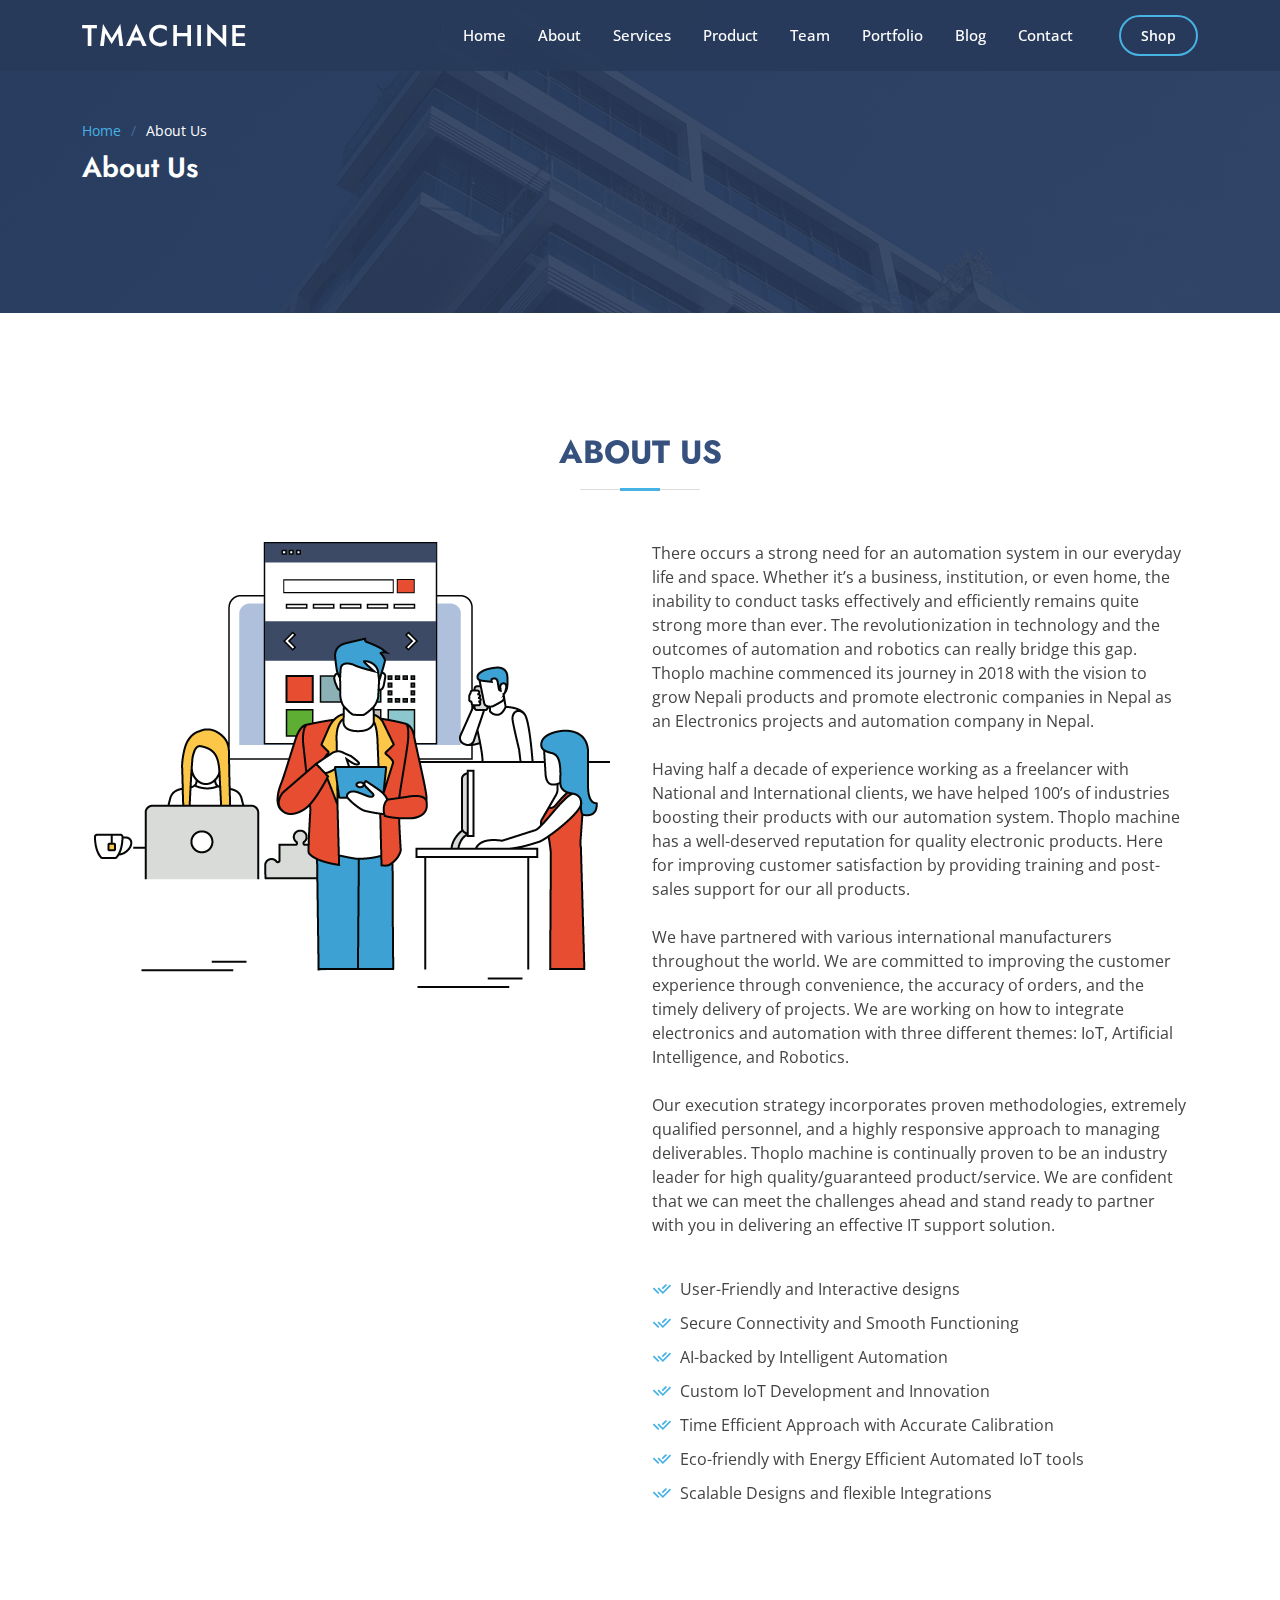
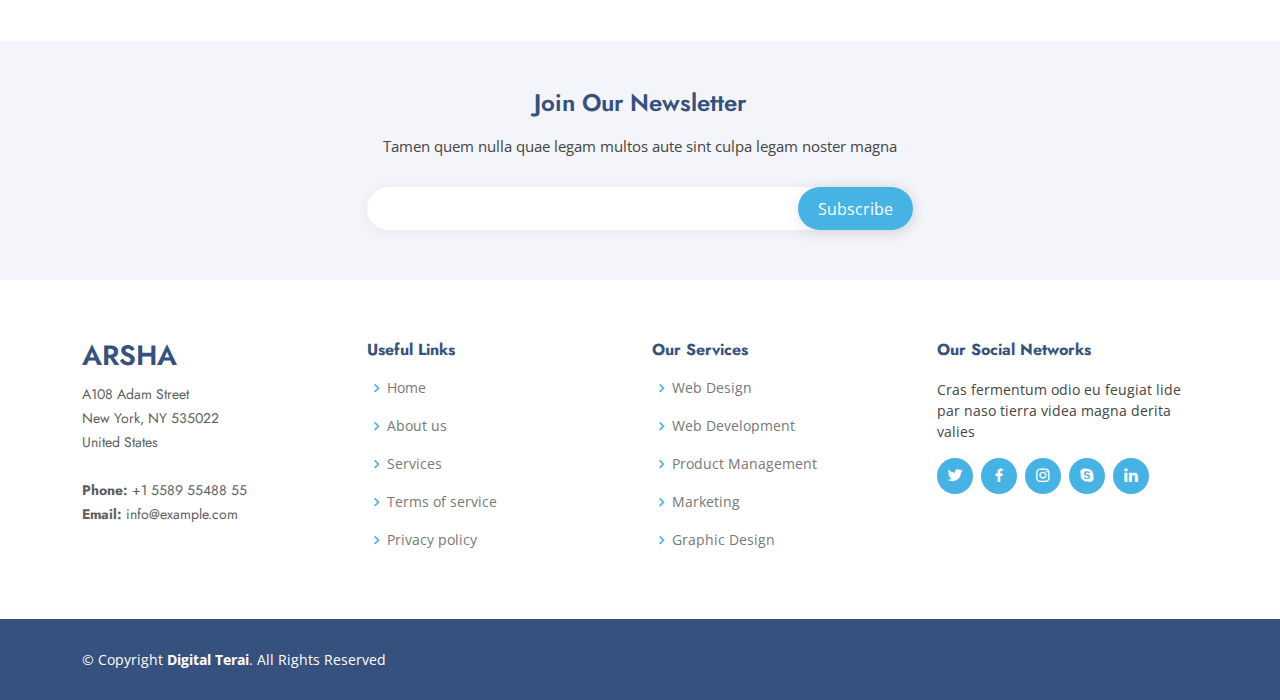
<file: AboutUs.html>
<!DOCTYPE html>
<html lang="en">

<head>
  <meta charset="utf-8">
  <meta content="width=device-width, initial-scale=1.0" name="viewport">

  <title>Inner Page - Arsha Bootstrap Template</title>
  <meta content="" name="description">
  <meta content="" name="keywords">

  <!-- Favicons -->
  <link href="assets/img/favicon.png" rel="icon">
  <link href="assets/img/apple-touch-icon.png" rel="apple-touch-icon">

  <!-- Google Fonts -->
  <link
    href="https://fonts.googleapis.com/css?family=Open+Sans:300,300i,400,400i,600,600i,700,700i|Jost:300,300i,400,400i,500,500i,600,600i,700,700i|Poppins:300,300i,400,400i,500,500i,600,600i,700,700i"
    rel="stylesheet">

  <!-- Vendor CSS Files -->
  <link href="assets/vendor/aos/aos.css" rel="stylesheet">
  <link href="assets/vendor/bootstrap/css/bootstrap.min.css" rel="stylesheet">
  <link href="assets/vendor/bootstrap-icons/bootstrap-icons.css" rel="stylesheet">
  <link href="assets/vendor/boxicons/css/boxicons.min.css" rel="stylesheet">
  <link href="assets/vendor/glightbox/css/glightbox.min.css" rel="stylesheet">
  <link href="assets/vendor/remixicon/remixicon.css" rel="stylesheet">
  <link href="assets/vendor/swiper/swiper-bundle.min.css" rel="stylesheet">

  <!-- Template Main CSS File -->
  <link href="assets/css/style.css" rel="stylesheet">

  <!-- =======================================================
  * Template Name: Arsha - v4.3.0
  * Template URL: https://bootstrapmade.com/arsha-free-bootstrap-html-template-corporate/
  * Author: BootstrapMade.com
  * License: https://bootstrapmade.com/license/
  ======================================================== -->
</head>

<body>

  <!-- ======= Header ======= -->
  <header id="header" class="fixed-top header-inner-pages">
    <div class="container d-flex align-items-center">

      <h1 class="logo me-auto"><a href="index.html"><span>T</span>machine</a></h1>
      <!-- Uncomment below if you prefer to use an image logo -->
      <!-- <a href="index.html" class="logo me-auto"><img src="assets/img/logo.png" alt="" class="img-fluid"></a>-->

      <nav id="navbar" class="navbar">
        <ul>
          <li><a class="nav-link scrollto " href="index.html">Home</a></li>
          <li><a class="nav-link " href="AboutUs.html">About</a></li>
          <li><a class="nav-link " href="Services.html">Services</a></li>
          <li><a class="nav-link " href="Product.html">Product</a></li>
          <li><a class="nav-link " href="Team.html">Team</a></li>
          <li><a class="nav-link " href="portfolio-details.html">Portfolio</a></li>
          <li><a class="nav-link " href="Blog.html">Blog</a></li>

          <li><a class="nav-link scrollto" href="Contact.html">Contact</a></li>
          <li><a class="getstarted scrollto" href="Shop.html">Shop</a></li>
        </ul>
        <i class="bi bi-list mobile-nav-toggle"></i>
      </nav><!-- .navbar -->

    </div>
  </header><!-- End Header -->

  <main id="main">

    <!-- ======= Breadcrumbs ======= -->
    <section id="breadcrumbs" class="breadcrumbs">
      <div class="container">

        <ol>
          <li><a href="index.html">Home</a></li>
          <li>About Us</li>
        </ol>
        <h2>About Us</h2>

      </div>
    </section><!-- End Breadcrumbs -->

    <section class="inner-page">
      <div class="container">
        <!-- ======= About Us Section ======= -->
        <section id="about" class="about">
          <div class="container" data-aos="fade-up">

            <div class="section-title">
              <h2>About Us</h2>
            </div>

            <div class="row content">
              <div class="col-lg-6   about-img" data-aos="zoom-in" data-aos-delay="200">
                <img src="assets/img/about-us.png" class="img-fluid animated" alt="">
              </div>
              <div class="col-lg-6 pt-4 pt-lg-0">
                <p>
                  There occurs a strong need for an automation system in our everyday life and space. Whether it’s a
                  business, institution, or even home, the inability to conduct tasks effectively and efficiently
                  remains quite strong more than ever. The revolutionization in technology and the outcomes of
                  automation and robotics can really bridge this gap. Thoplo machine commenced its journey in 2018 with
                  the vision to grow Nepali products and promote electronic companies in Nepal as an Electronics
                  projects and automation company in Nepal.
                  <br><br>
                  Having half a decade of experience working as a freelancer with National and International clients, we
                  have helped 100’s of industries boosting their products with our automation system. Thoplo machine has
                  a well-deserved reputation for quality electronic products. Here for improving customer satisfaction
                  by providing training and post-sales support for our all products. <br><br> We have partnered with various
                  international manufacturers throughout the world. We are committed to improving the customer
                  experience through convenience, the accuracy of orders, and the timely delivery of projects. We are
                  working on how to integrate electronics and automation with three different themes: IoT, Artificial
                  Intelligence, and Robotics.
                  <br><br>
                  Our execution strategy incorporates proven methodologies, extremely qualified personnel, and a highly responsive approach to managing deliverables.
                  Thoplo machine is continually proven to be an industry leader for high quality/guaranteed product/service. We are confident that we can meet the challenges ahead and stand ready to partner with you in delivering an effective IT support solution.
                  <br><br>
                </p>
                <ul>
                  <li><i class="ri-check-double-line"></i> User-Friendly and Interactive designs</li>
                  <li><i class="ri-check-double-line"></i> Secure Connectivity and Smooth Functioning
                  </li>
                  <li><i class="ri-check-double-line"></i> AI-backed by Intelligent Automation </li>
                  <li><i class="ri-check-double-line"></i> Custom IoT Development and Innovation</li>
                  <li><i class="ri-check-double-line"></i> Time Efficient Approach with Accurate Calibration
                  </li>
                  <li><i class="ri-check-double-line"></i> Eco-friendly with Energy Efficient Automated IoT tools</li>
                  <li><i class="ri-check-double-line"></i> Scalable Designs and flexible Integrations </li>

                </ul>
              </div>
            </div>

          </div>
        </section><!-- End About Us Section -->
      </div>
    </section>

  </main><!-- End #main -->

  <!-- ======= Footer ======= -->
  <footer id="footer">

    <div class="footer-newsletter">
      <div class="container">
        <div class="row justify-content-center">
          <div class="col-lg-6">
            <h4>Join Our Newsletter</h4>
            <p>Tamen quem nulla quae legam multos aute sint culpa legam noster magna</p>
            <form action="" method="post">
              <input type="email" name="email"><input type="submit" value="Subscribe">
            </form>
          </div>
        </div>
      </div>
    </div>

    <div class="footer-top">
      <div class="container">
        <div class="row">

          <div class="col-lg-3 col-md-6 footer-contact">
            <h3>Arsha</h3>
            <p>
              A108 Adam Street <br>
              New York, NY 535022<br>
              United States <br><br>
              <strong>Phone:</strong> +1 5589 55488 55<br>
              <strong>Email:</strong> info@example.com<br>
            </p>
          </div>

          <div class="col-lg-3 col-md-6 footer-links">
            <h4>Useful Links</h4>
            <ul>
              <li><i class="bx bx-chevron-right"></i> <a href="#">Home</a></li>
              <li><i class="bx bx-chevron-right"></i> <a href="#">About us</a></li>
              <li><i class="bx bx-chevron-right"></i> <a href="#">Services</a></li>
              <li><i class="bx bx-chevron-right"></i> <a href="#">Terms of service</a></li>
              <li><i class="bx bx-chevron-right"></i> <a href="#">Privacy policy</a></li>
            </ul>
          </div>

          <div class="col-lg-3 col-md-6 footer-links">
            <h4>Our Services</h4>
            <ul>
              <li><i class="bx bx-chevron-right"></i> <a href="#">Web Design</a></li>
              <li><i class="bx bx-chevron-right"></i> <a href="#">Web Development</a></li>
              <li><i class="bx bx-chevron-right"></i> <a href="#">Product Management</a></li>
              <li><i class="bx bx-chevron-right"></i> <a href="#">Marketing</a></li>
              <li><i class="bx bx-chevron-right"></i> <a href="#">Graphic Design</a></li>
            </ul>
          </div>

          <div class="col-lg-3 col-md-6 footer-links">
            <h4>Our Social Networks</h4>
            <p>Cras fermentum odio eu feugiat lide par naso tierra videa magna derita valies</p>
            <div class="social-links mt-3">
              <a href="#" class="twitter"><i class="bx bxl-twitter"></i></a>
              <a href="#" class="facebook"><i class="bx bxl-facebook"></i></a>
              <a href="#" class="instagram"><i class="bx bxl-instagram"></i></a>
              <a href="#" class="google-plus"><i class="bx bxl-skype"></i></a>
              <a href="#" class="linkedin"><i class="bx bxl-linkedin"></i></a>
            </div>
          </div>

        </div>
      </div>
    </div>

    <div class="container footer-bottom clearfix">
      <div class="copyright">
        &copy; Copyright <strong><span>Digital Terai</span></strong>. All Rights Reserved
      </div>

    </div>
  </footer><!-- End Footer -->

  <div id="preloader"></div>
  <a href="#" class="back-to-top d-flex align-items-center justify-content-center"><i
      class="bi bi-arrow-up-short"></i></a>

  <!-- Vendor JS Files -->
  <script src="assets/vendor/aos/aos.js"></script>
  <script src="assets/vendor/bootstrap/js/bootstrap.bundle.min.js"></script>
  <script src="assets/vendor/glightbox/js/glightbox.min.js"></script>
  <script src="assets/vendor/isotope-layout/isotope.pkgd.min.js"></script>
  <script src="assets/vendor/php-email-form/validate.js"></script>
  <script src="assets/vendor/swiper/swiper-bundle.min.js"></script>
  <script src="assets/vendor/waypoints/noframework.waypoints.js"></script>

  <!-- Template Main JS File -->
  <script src="assets/js/main.js"></script>

</body>

</html>
</file>
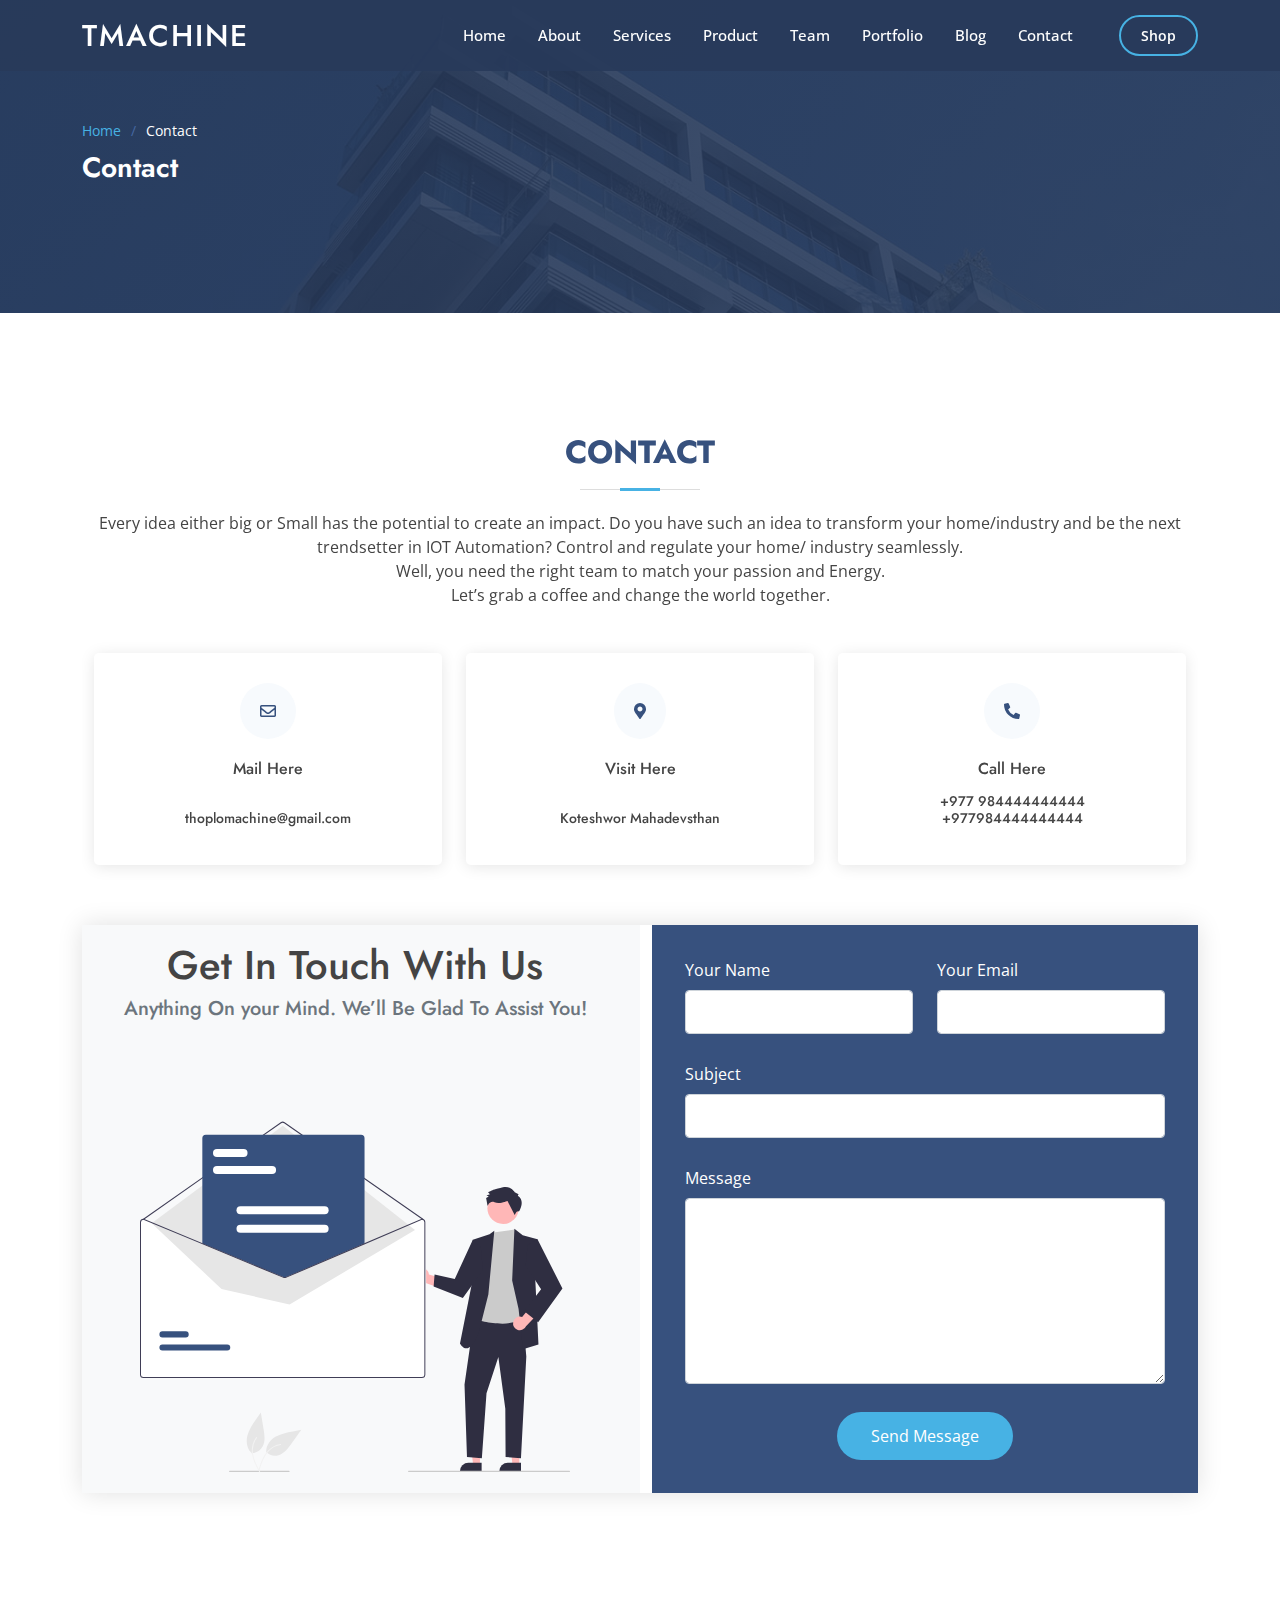
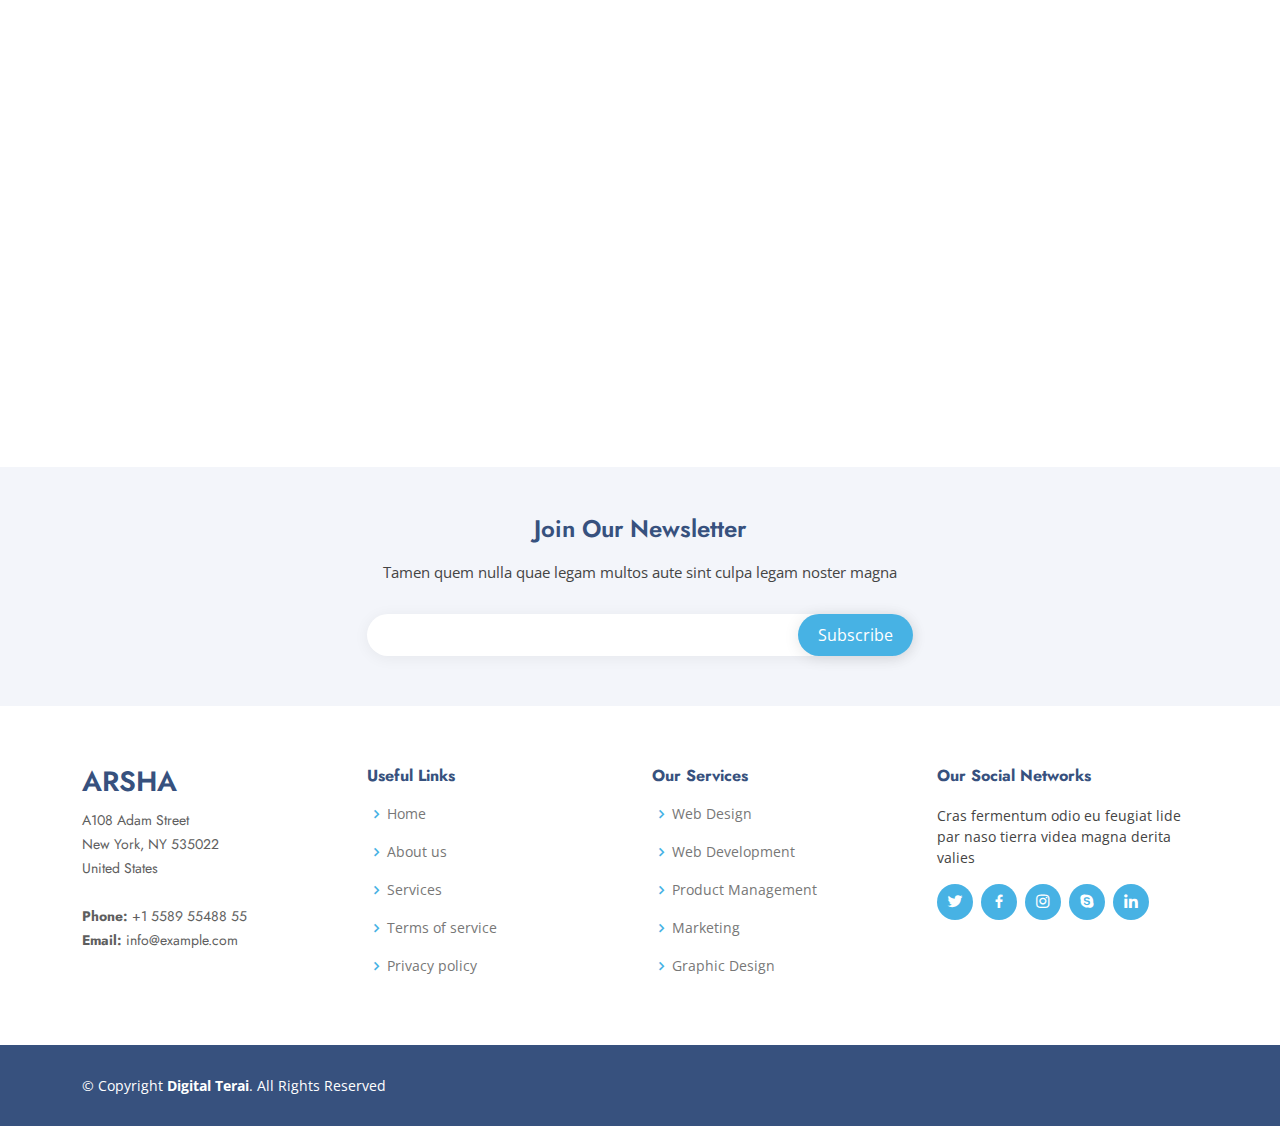
<file: Contact.html>
<!DOCTYPE html>
<html lang="en">

<head>
  <meta charset="utf-8">
  <meta content="width=device-width, initial-scale=1.0" name="viewport">

  <title>Inner Page - Arsha Bootstrap Template</title>
  <meta content="" name="description">
  <meta content="" name="keywords">

  <!-- Favicons -->
  <link href="assets/img/favicon.png" rel="icon">
  <link href="assets/img/apple-touch-icon.png" rel="apple-touch-icon">

  <!-- Google Fonts -->
  <link
    href="https://fonts.googleapis.com/css?family=Open+Sans:300,300i,400,400i,600,600i,700,700i|Jost:300,300i,400,400i,500,500i,600,600i,700,700i|Poppins:300,300i,400,400i,500,500i,600,600i,700,700i"
    rel="stylesheet">

  <!-- Vendor CSS Files -->
  <link href="assets/vendor/aos/aos.css" rel="stylesheet">
  <link href="assets/vendor/bootstrap/css/bootstrap.min.css" rel="stylesheet">
  <link href="assets/vendor/bootstrap-icons/bootstrap-icons.css" rel="stylesheet">
  <link href="assets/vendor/boxicons/css/boxicons.min.css" rel="stylesheet">
  <link href="assets/vendor/glightbox/css/glightbox.min.css" rel="stylesheet">
  <link href="assets/vendor/remixicon/remixicon.css" rel="stylesheet">
  <link href="assets/vendor/swiper/swiper-bundle.min.css" rel="stylesheet">
  <link rel="stylesheet" href="https://cdnjs.cloudflare.com/ajax/libs/font-awesome/5.15.3/css/all.min.css">

  <!-- Template Main CSS File -->
  <link href="assets/css/style.css" rel="stylesheet">


</head>

<body>

  <!-- ======= Header ======= -->
  <header id="header" class="fixed-top header-inner-pages">
    <div class="container d-flex align-items-center">

      <h1 class="logo me-auto"><a href="index.html">TMachine</a></h1>
      <!-- Uncomment below if you prefer to use an image logo -->
      <!-- <a href="index.html" class="logo me-auto"><img src="assets/img/logo.png" alt="" class="img-fluid"></a>-->

      <nav id="navbar" class="navbar">
        <ul>
          <li><a class="nav-link " href="index.html">Home</a></li>
          <li><a class="nav-link " href="AboutUs.html">About</a></li>
          <li><a class="nav-link " href="Services.html">Services</a></li>
          <li><a class="nav-link " href="Product.html">Product</a></li>
          <li><a class="nav-link " href="Team.html">Team</a></li>
          <li><a class="nav-link " href="portfolio-details.html">Portfolio</a></li>
          <li><a class="nav-link " href="Blog.html">Blog</a></li>

          <li><a class="nav-link scrollto" href="#">Contact</a></li>
          <li><a class="getstarted scrollto" href="Shop.html">Shop</a></li>
        </ul>
        <i class="bi bi-list mobile-nav-toggle"></i>
      </nav><!-- .navbar -->

    </div>
  </header><!-- End Header -->

  <main id="main">

    <!-- ======= Breadcrumbs ======= -->
    <section id="breadcrumbs" class="breadcrumbs">
      <div class="container">

        <ol>
          <li><a href="index.html">Home</a></li>
          <li>Contact</li>
        </ol>
        <h2>Contact</h2>

      </div>
    </section><!-- End Breadcrumbs -->

    <section class="inner-page">
      <div class="container">
        <!-- ======= Contact Section ======= -->
        <section id="contact" class="contact">
          <div class="container" data-aos="fade-up">

            <div class="section-title">
              <h2>Contact</h2>
              <p>Every idea either big or Small has the potential to create an impact. Do you have such an idea to
                transform your home/industry and be the next trendsetter in IOT Automation? Control and regulate your
                home/ industry seamlessly.
                <br>
                Well, you need the right team to match your passion and Energy.
                <br>

                Let’s grab a coffee and change the world together.
              </p>
            </div>

            <div class="row">
              <div class="col-md-4">
                <div class="contact-box">
                  <div class="contact-box-inner">
                    <i class="far fa-envelope"></i>
                    <h5>Mail Here</h5>
                    <br>
                    <h6>thoplomachine@gmail.com</h6>
                  </div>
                </div>
              </div>
              <div class="col-md-4">
                <div class="contact-box">
                  <div class="contact-box-inner">
                    <i class="fas fa-map-marker-alt"></i>
                    <h5>Visit Here</h5>
                    <br>
                    <h6>Koteshwor Mahadevsthan</h6>
                  </div>
                </div>
              </div>
              <div class="col-md-4">
                <div class="contact-box">
                  <div class="contact-box-inner">
                    <i class="fas fa-phone-alt"></i>
                    <h5>Call Here</h5>
                    <h6 class="phone-number">+977 984444444444 <br>+977984444444444</h6>
                  </div>
                </div>
              </div>
            </div>
          </div>
        </section><!-- End Contact Section -->
      </div>

      <div class="container ">
        <div class="contact-section">
        <div class="row">
         
            <div class="col-md-6 p-3 bg-light text-center">
              <h1 class=" ">Get In Touch With Us</h1>
              <h5 class="text-secondary ">Anything On your Mind. We’ll Be Glad To Assist You!</h5>
              <img src="./assets/img/undraw_Envelope_re_f5j4.svg" width="80%" height="100%" alt="">
            </div>
            <div class="col-md-6">
              <form action="forms/contact.php" method="post" role="form" class="php-email-form">
                <div class="row">
                  <div class="form-group col-md-6">
                    <label for="name">Your Name</label>
                    <input type="text" name="name" class="form-control" id="name" required>
                  </div>
                  <div class="form-group col-md-6">
                    <label for="name">Your Email</label>
                    <input type="email" class="form-control" name="email" id="email" required>
                  </div>
                </div>
                <div class="form-group">
                  <label for="name">Subject</label>
                  <input type="text" class="form-control" name="subject" id="subject" required>
                </div>
                <div class="form-group">
                  <label for="name">Message</label>
                  <textarea class="form-control" name="message" rows="8" required></textarea>
                </div>
                <div class="text-center mt-3"><button type="submit">Send Message</button></div>
              </form>
            
          </div>
        </div>
      </div>
      </div>

      <div class="row">
        <div class="google-map">
          <div class="container-fluid">
            <div class="responsive-map">
              <iframe
                src="https://www.google.com/maps/embed?pb=!1m18!1m12!1m3!1d2822.7806761080233!2d-93.29138368446431!3d44.96844997909819!2m3!1f0!2f0!3f0!3m2!1i1024!2i768!4f13.1!3m3!1m2!1s0x52b32b6ee2c87c91%3A0xc20dff2748d2bd92!2sWalker+Art+Center!5e0!3m2!1sen!2sus!4v1514524647889"
                width="100%" height="450" frameborder="0" style="border:0" allowfullscreen></iframe>
            </div>
          </div>
        </div>
      </div>
      
    </section>

  </main><!-- End #main -->

  <!-- ======= Footer ======= -->
  <footer id="footer">

    <div class="footer-newsletter">
      <div class="container">
        <div class="row justify-content-center">
          <div class="col-lg-6">
            <h4>Join Our Newsletter</h4>
            <p>Tamen quem nulla quae legam multos aute sint culpa legam noster magna</p>
            <form action="" method="post">
              <input type="email" name="email"><input type="submit" value="Subscribe">
            </form>
          </div>
        </div>
      </div>
    </div>

    <div class="footer-top">
      <div class="container">
        <div class="row">

          <div class="col-lg-3 col-md-6 footer-contact">
            <h3>Arsha</h3>
            <p>
              A108 Adam Street <br>
              New York, NY 535022<br>
              United States <br><br>
              <strong>Phone:</strong> +1 5589 55488 55<br>
              <strong>Email:</strong> info@example.com<br>
            </p>
          </div>

          <div class="col-lg-3 col-md-6 footer-links">
            <h4>Useful Links</h4>
            <ul>
              <li><i class="bx bx-chevron-right"></i> <a href="#">Home</a></li>
              <li><i class="bx bx-chevron-right"></i> <a href="#">About us</a></li>
              <li><i class="bx bx-chevron-right"></i> <a href="#">Services</a></li>
              <li><i class="bx bx-chevron-right"></i> <a href="#">Terms of service</a></li>
              <li><i class="bx bx-chevron-right"></i> <a href="#">Privacy policy</a></li>
            </ul>
          </div>

          <div class="col-lg-3 col-md-6 footer-links">
            <h4>Our Services</h4>
            <ul>
              <li><i class="bx bx-chevron-right"></i> <a href="#">Web Design</a></li>
              <li><i class="bx bx-chevron-right"></i> <a href="#">Web Development</a></li>
              <li><i class="bx bx-chevron-right"></i> <a href="#">Product Management</a></li>
              <li><i class="bx bx-chevron-right"></i> <a href="#">Marketing</a></li>
              <li><i class="bx bx-chevron-right"></i> <a href="#">Graphic Design</a></li>
            </ul>
          </div>

          <div class="col-lg-3 col-md-6 footer-links">
            <h4>Our Social Networks</h4>
            <p>Cras fermentum odio eu feugiat lide par naso tierra videa magna derita valies</p>
            <div class="social-links mt-3">
              <a href="#" class="twitter"><i class="bx bxl-twitter"></i></a>
              <a href="#" class="facebook"><i class="bx bxl-facebook"></i></a>
              <a href="#" class="instagram"><i class="bx bxl-instagram"></i></a>
              <a href="#" class="google-plus"><i class="bx bxl-skype"></i></a>
              <a href="#" class="linkedin"><i class="bx bxl-linkedin"></i></a>
            </div>
          </div>

        </div>
      </div>
    </div>

    <div class="container footer-bottom clearfix">
      <div class="copyright">
        &copy; Copyright <strong><span>Digital Terai</span></strong>. All Rights Reserved
      </div>

    </div>
  </footer><!-- End Footer -->

  <div id="preloader"></div>
  <a href="#" class="back-to-top d-flex align-items-center justify-content-center"><i
      class="bi bi-arrow-up-short"></i></a>

  <!-- Vendor JS Files -->
  <script src="assets/vendor/aos/aos.js"></script>
  <script src="assets/vendor/bootstrap/js/bootstrap.bundle.min.js"></script>
  <script src="assets/vendor/glightbox/js/glightbox.min.js"></script>
  <script src="assets/vendor/isotope-layout/isotope.pkgd.min.js"></script>
  <script src="assets/vendor/php-email-form/validate.js"></script>
  <script src="assets/vendor/swiper/swiper-bundle.min.js"></script>
  <script src="assets/vendor/waypoints/noframework.waypoints.js"></script>

  <!-- Template Main JS File -->
  <script src="assets/js/main.js"></script>

</body>

</html>
</file>
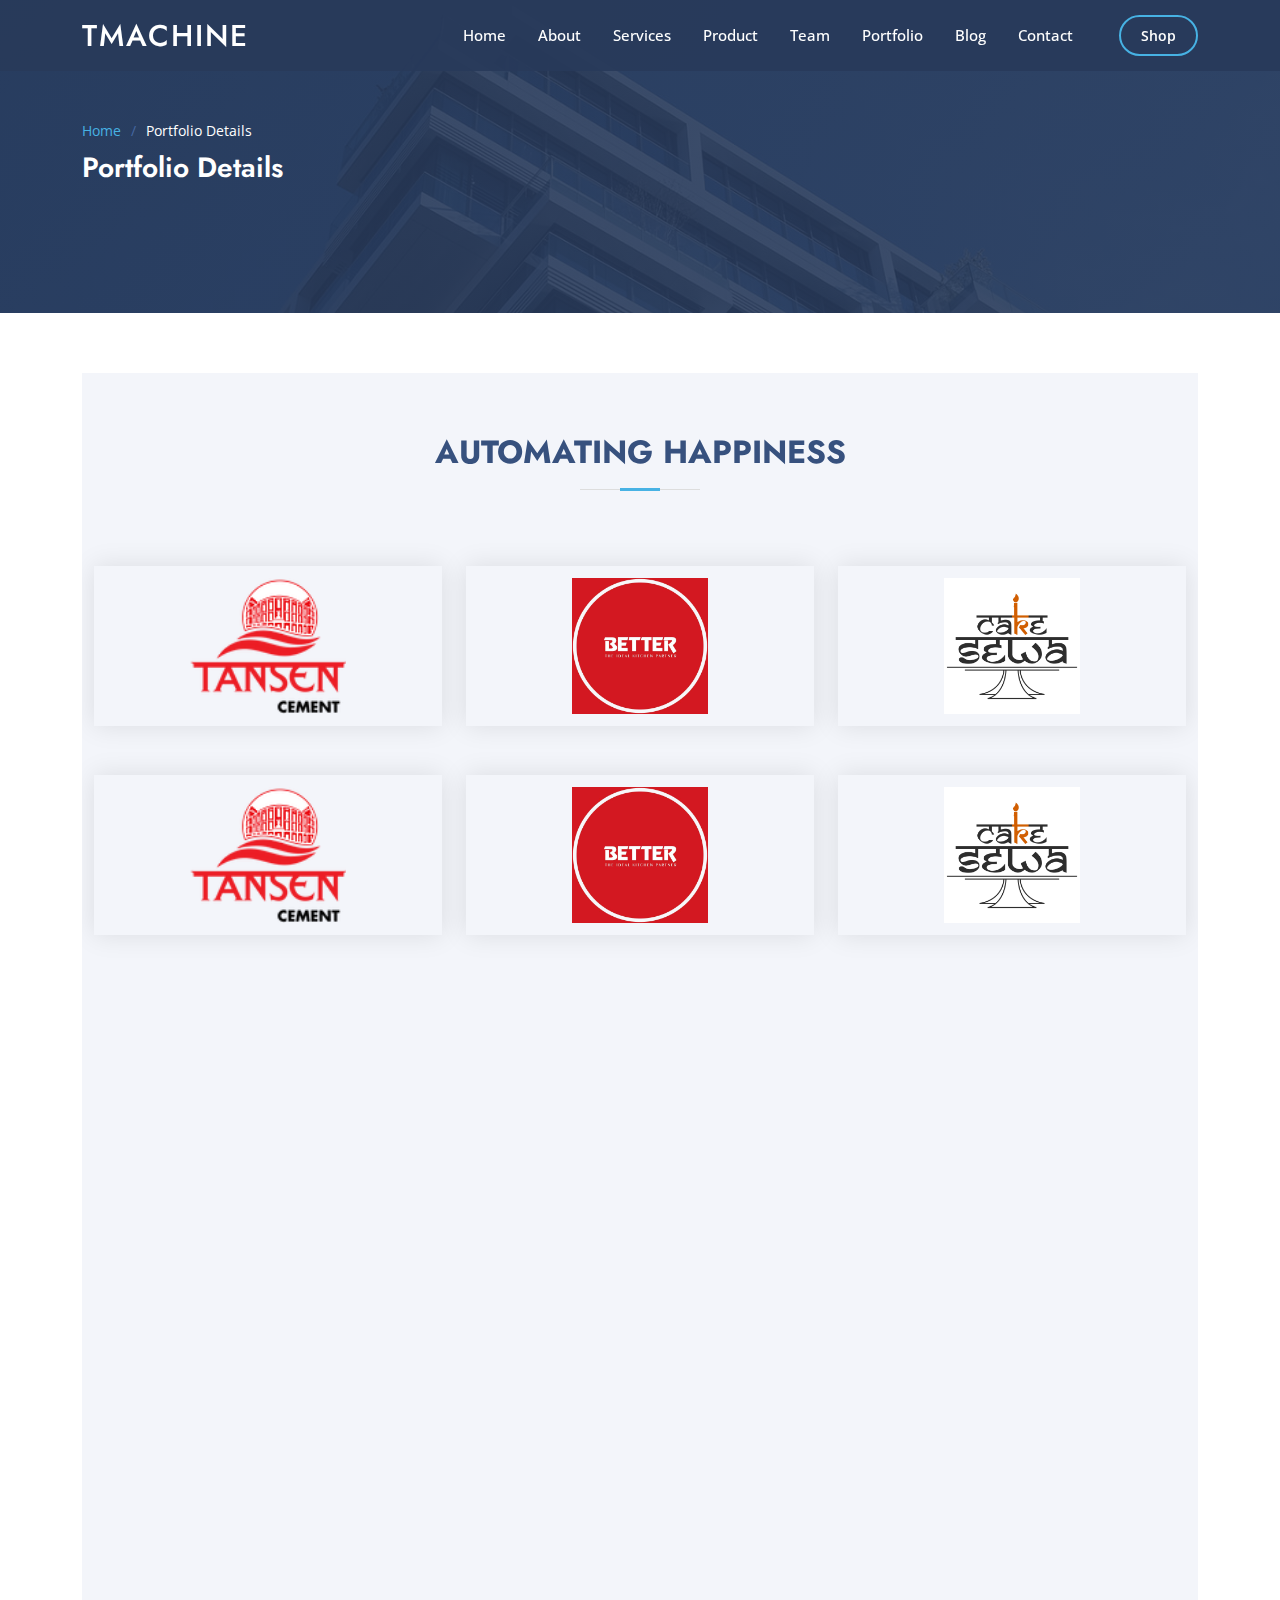
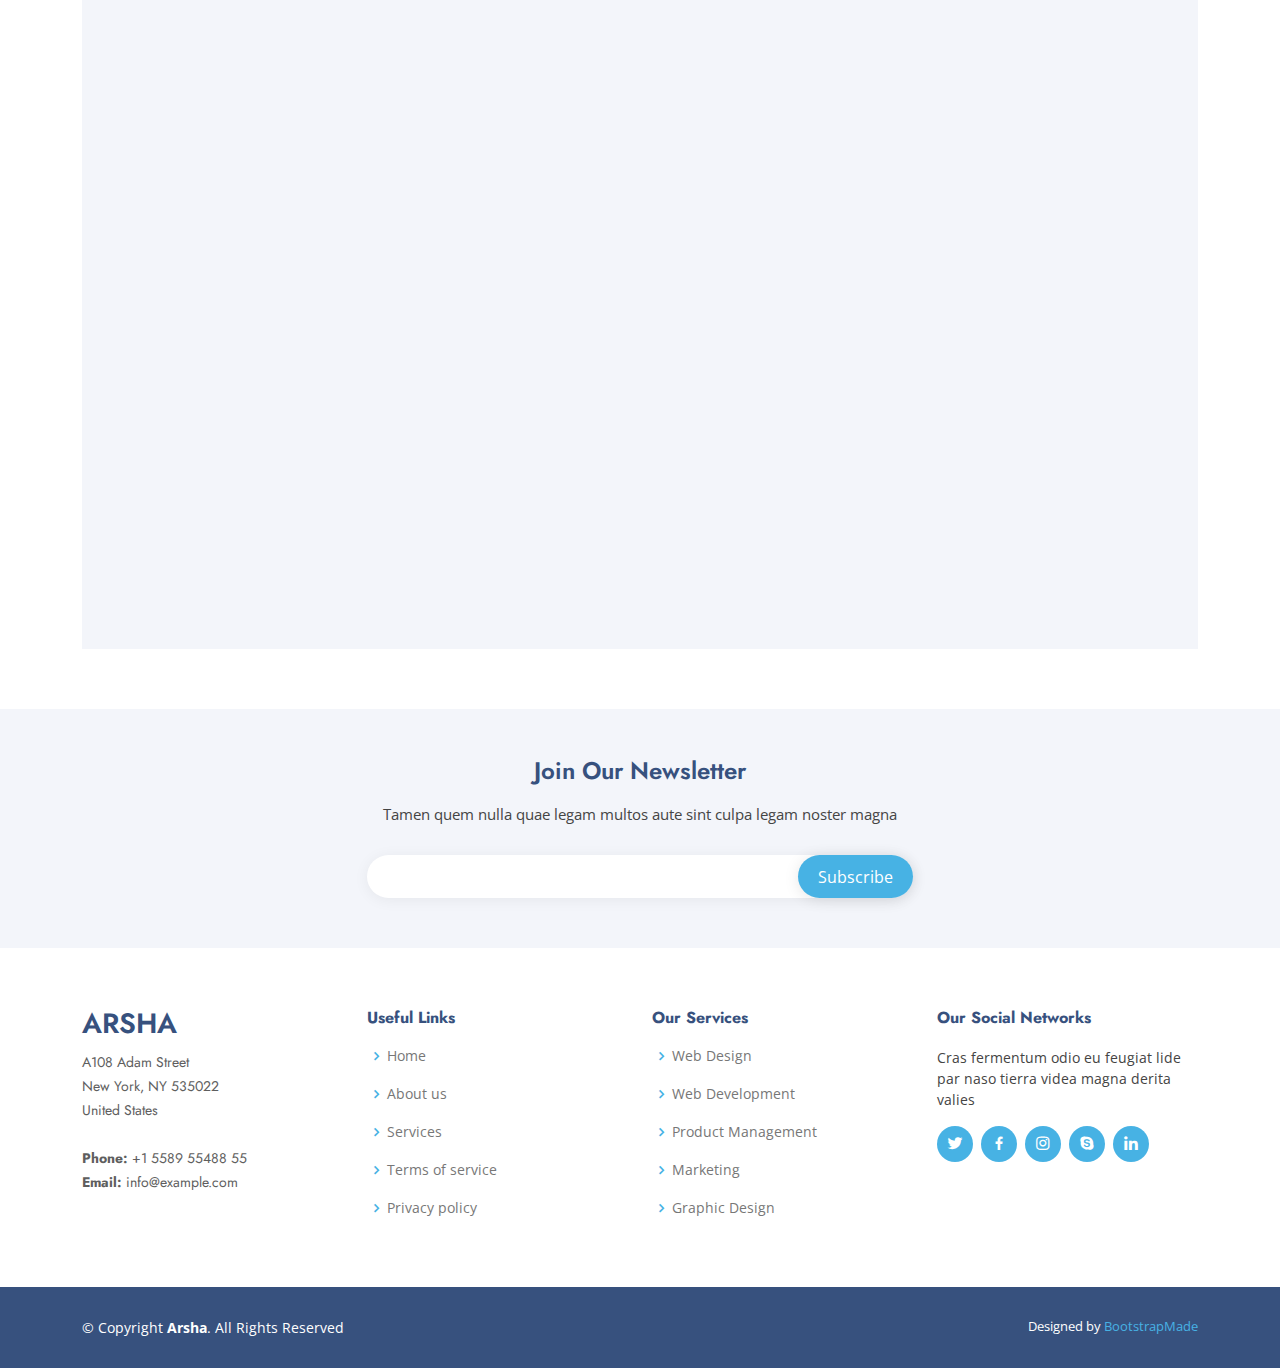
<file: portfolio-details.html>
<!DOCTYPE html>
<html lang="en">

<head>
  <meta charset="utf-8">
  <meta content="width=device-width, initial-scale=1.0" name="viewport">

  <title>Portfolio Details - Arsha Bootstrap Template</title>
  <meta content="" name="description">
  <meta content="" name="keywords">

  <!-- Favicons -->
  <link href="assets/img/favicon.png" rel="icon">
  <link href="assets/img/apple-touch-icon.png" rel="apple-touch-icon">

  <!-- Google Fonts -->
  <link href="https://fonts.googleapis.com/css?family=Open+Sans:300,300i,400,400i,600,600i,700,700i|Jost:300,300i,400,400i,500,500i,600,600i,700,700i|Poppins:300,300i,400,400i,500,500i,600,600i,700,700i" rel="stylesheet">

  <!-- Vendor CSS Files -->
  <link href="assets/vendor/aos/aos.css" rel="stylesheet">
  <link href="assets/vendor/bootstrap/css/bootstrap.min.css" rel="stylesheet">
  <link href="assets/vendor/bootstrap-icons/bootstrap-icons.css" rel="stylesheet">
  <link href="assets/vendor/boxicons/css/boxicons.min.css" rel="stylesheet">
  <link href="assets/vendor/glightbox/css/glightbox.min.css" rel="stylesheet">
  <link href="assets/vendor/remixicon/remixicon.css" rel="stylesheet">
  <link href="assets/vendor/swiper/swiper-bundle.min.css" rel="stylesheet">

  <!-- Template Main CSS File -->
  <link href="assets/css/style.css" rel="stylesheet">
</head>

<body>

  <!-- ======= Header ======= -->
  <header id="header" class="fixed-top header-inner-pages">
    <div class="container d-flex align-items-center">

      <h1 class="logo me-auto"><a href="index.html">TMachine</a></h1>
      <!-- Uncomment below if you prefer to use an image logo -->
      <!-- <a href="index.html" class="logo me-auto"><img src="assets/img/logo.png" alt="" class="img-fluid"></a>-->

      <nav id="navbar" class="navbar">
        <ul>
          <li><a class="nav-link " href="index.html">Home</a></li>
          <li><a class="nav-link " href="AboutUs.html">About</a></li>
          <li><a class="nav-link " href="Services.html">Services</a></li>
          <li><a class="nav-link " href="Product.html">Product</a></li>
          <li><a class="nav-link " href="Team.html">Team</a></li>
          <li><a class="nav-link " href="portfolio-details.html">Portfolio</a></li>  
          <li><a class="nav-link " href="Blog.html">Blog</a></li>
          <li><a class="nav-link " href="Contact.html">Contact</a></li>
          <li><a class="getstarted " href="Shop.html">Shop</a></li>
        </ul>
        <i class="bi bi-list mobile-nav-toggle"></i>
      </nav><!-- .navbar -->

    </div>
  </header><!-- End Header -->

  <main id="main">

    <!-- ======= Breadcrumbs ======= -->
    <section id="breadcrumbs" class="breadcrumbs">
      <div class="container">

        <ol>
          <li><a href="index.html">Home</a></li>
          <li>Portfolio Details</li>
        </ol>
        <h2>Portfolio Details</h2>

      </div>
    </section><!-- End Breadcrumbs -->
    <section class="inner-page">
      <div class="container">
        <!-- ======= protfolio Section ======= -->
        <section id="protfolio" class="protfolio section-bg">
          <div class="container" data-aos="fade-up">

            <div class="section-title">
              <h2>Automating Happiness</h2>
            </div>

            <div class="row">
              <div class="col-xl-4 col-md-6 " data-aos="zoom-in" data-aos-delay="100">
                <div class="porfolio-box">
                  <img src="./assets/img/tansen.png" alt="">
                </div>
              </div>
              <div class="col-xl-4 col-md-6 " data-aos="zoom-in" data-aos-delay="100">
                <div class="porfolio-box">
                  <img src="./assets/img/better.jpg" alt="">
                </div>
              </div>
              <div class="col-xl-4 col-md-6  " data-aos="zoom-in" data-aos-delay="100">
                <div class="porfolio-box">
                  <img src="./assets/img/cakesewa.jpg" alt="">
                </div>
              </div>
            </div>
            <div class="row mt-4">
              <div class="col-xl-4 col-md-6 " data-aos="zoom-in" data-aos-delay="100">
                <div class="porfolio-box">
                  <img src="./assets/img/tansen.png" alt="">
                </div>
              </div>
              <div class="col-xl-4 col-md-6 " data-aos="zoom-in" data-aos-delay="100">
                <div class="porfolio-box">
                  <img src="./assets/img/better.jpg" alt="">
                </div>
              </div>
              <div class="col-xl-4 col-md-6  " data-aos="zoom-in" data-aos-delay="100">
                <div class="porfolio-box">
                  <img src="./assets/img/cakesewa.jpg" alt="">
                </div>
              </div>
            </div>
            <div class="row mt-4">
              <div class="col-xl-4 col-md-6 " data-aos="zoom-in" data-aos-delay="100">
                <div class="porfolio-box">
                  <img src="./assets/img/tansen.png" alt="">
                </div>
              </div>
              <div class="col-xl-4 col-md-6 " data-aos="zoom-in" data-aos-delay="100">
                <div class="porfolio-box">
                  <img src="./assets/img/better.jpg" alt="">
                </div>
              </div>
              <div class="col-xl-4 col-md-6  " data-aos="zoom-in" data-aos-delay="100">
                <div class="porfolio-box">
                  <img src="./assets/img/cakesewa.jpg" alt="">
                </div>
              </div>
            </div>
            <div class="row mt-4">
              <div class="col-xl-4 col-md-6 " data-aos="zoom-in" data-aos-delay="100">
                <div class="porfolio-box">
                  <img src="./assets/img/tansen.png" alt="">
                </div>
              </div>
              <div class="col-xl-4 col-md-6 " data-aos="zoom-in" data-aos-delay="100">
                <div class="porfolio-box">
                  <img src="./assets/img/better.jpg" alt="">
                </div>
              </div>
              <div class="col-xl-4 col-md-6  " data-aos="zoom-in" data-aos-delay="100">
                <div class="porfolio-box">
                  <img src="./assets/img/cakesewa.jpg" alt="">
                </div>
              </div>
            </div>
            <div class="row mt-4">
              <div class="col-xl-4 col-md-6 " data-aos="zoom-in" data-aos-delay="100">
                <div class="porfolio-box">
                  <img src="./assets/img/tansen.png" alt="">
                </div>
              </div>
              <div class="col-xl-4 col-md-6 " data-aos="zoom-in" data-aos-delay="100">
                <div class="porfolio-box">
                  <img src="./assets/img/better.jpg" alt="">
                </div>
              </div>
              <div class="col-xl-4 col-md-6  " data-aos="zoom-in" data-aos-delay="100">
                <div class="porfolio-box">
                  <img src="./assets/img/cakesewa.jpg" alt="">
                </div>
              </div>
            </div>
            <div class="row mt-4">
              <div class="col-xl-4 col-md-6 " data-aos="zoom-in" data-aos-delay="100">
                <div class="porfolio-box">
                  <img src="./assets/img/tansen.png" alt="">
                </div>
              </div>
              <div class="col-xl-4 col-md-6 " data-aos="zoom-in" data-aos-delay="100">
                <div class="porfolio-box">
                  <img src="./assets/img/better.jpg" alt="">
                </div>
              </div>
              <div class="col-xl-4 col-md-6  " data-aos="zoom-in" data-aos-delay="100">
                <div class="porfolio-box">
                  <img src="./assets/img/cakesewa.jpg" alt="">
                </div>
              </div>
            </div>
            <div class="row mt-4">
              <div class="col-xl-4 col-md-6 " data-aos="zoom-in" data-aos-delay="100">
                <div class="porfolio-box">
                  <img src="./assets/img/tansen.png" alt="">
                </div>
              </div>
              <div class="col-xl-4 col-md-6 " data-aos="zoom-in" data-aos-delay="100">
                <div class="porfolio-box">
                  <img src="./assets/img/better.jpg" alt="">
                </div>
              </div>
              <div class="col-xl-4 col-md-6  " data-aos="zoom-in" data-aos-delay="100">
                <div class="porfolio-box">
                  <img src="./assets/img/cakesewa.jpg" alt="">
                </div>
              </div>
            </div>
            <div class="row mt-4">
              <div class="col-xl-4 col-md-6 " data-aos="zoom-in" data-aos-delay="100">
                <div class="porfolio-box">
                  <img src="./assets/img/tansen.png" alt="">
                </div>
              </div>
              <div class="col-xl-4 col-md-6 " data-aos="zoom-in" data-aos-delay="100">
                <div class="porfolio-box">
                  <img src="./assets/img/better.jpg" alt="">
                </div>
              </div>
              <div class="col-xl-4 col-md-6  " data-aos="zoom-in" data-aos-delay="100">
                <div class="porfolio-box">
                  <img src="./assets/img/cakesewa.jpg" alt="">
                </div>
              </div>
            </div>


          </div>
        </section><!-- End Services Section -->
      </div>
    </section>

  </main><!-- End #main -->

  <!-- ======= Footer ======= -->
  <footer id="footer">

    <div class="footer-newsletter">
      <div class="container">
        <div class="row justify-content-center">
          <div class="col-lg-6">
            <h4>Join Our Newsletter</h4>
            <p>Tamen quem nulla quae legam multos aute sint culpa legam noster magna</p>
            <form action="" method="post">
              <input type="email" name="email"><input type="submit" value="Subscribe">
            </form>
          </div>
        </div>
      </div>
    </div>

    <div class="footer-top">
      <div class="container">
        <div class="row">

          <div class="col-lg-3 col-md-6 footer-contact">
            <h3>Arsha</h3>
            <p>
              A108 Adam Street <br>
              New York, NY 535022<br>
              United States <br><br>
              <strong>Phone:</strong> +1 5589 55488 55<br>
              <strong>Email:</strong> info@example.com<br>
            </p>
          </div>

          <div class="col-lg-3 col-md-6 footer-links">
            <h4>Useful Links</h4>
            <ul>
              <li><i class="bx bx-chevron-right"></i> <a href="#">Home</a></li>
              <li><i class="bx bx-chevron-right"></i> <a href="#">About us</a></li>
              <li><i class="bx bx-chevron-right"></i> <a href="#">Services</a></li>
              <li><i class="bx bx-chevron-right"></i> <a href="#">Terms of service</a></li>
              <li><i class="bx bx-chevron-right"></i> <a href="#">Privacy policy</a></li>
            </ul>
          </div>

          <div class="col-lg-3 col-md-6 footer-links">
            <h4>Our Services</h4>
            <ul>
              <li><i class="bx bx-chevron-right"></i> <a href="#">Web Design</a></li>
              <li><i class="bx bx-chevron-right"></i> <a href="#">Web Development</a></li>
              <li><i class="bx bx-chevron-right"></i> <a href="#">Product Management</a></li>
              <li><i class="bx bx-chevron-right"></i> <a href="#">Marketing</a></li>
              <li><i class="bx bx-chevron-right"></i> <a href="#">Graphic Design</a></li>
            </ul>
          </div>

          <div class="col-lg-3 col-md-6 footer-links">
            <h4>Our Social Networks</h4>
            <p>Cras fermentum odio eu feugiat lide par naso tierra videa magna derita valies</p>
            <div class="social-links mt-3">
              <a href="#" class="twitter"><i class="bx bxl-twitter"></i></a>
              <a href="#" class="facebook"><i class="bx bxl-facebook"></i></a>
              <a href="#" class="instagram"><i class="bx bxl-instagram"></i></a>
              <a href="#" class="google-plus"><i class="bx bxl-skype"></i></a>
              <a href="#" class="linkedin"><i class="bx bxl-linkedin"></i></a>
            </div>
          </div>

        </div>
      </div>
    </div>

    <div class="container footer-bottom clearfix">
      <div class="copyright">
        &copy; Copyright <strong><span>Arsha</span></strong>. All Rights Reserved
      </div>
      <div class="credits">
        <!-- All the links in the footer should remain intact. -->
        <!-- You can delete the links only if you purchased the pro version. -->
        <!-- Licensing information: https://bootstrapmade.com/license/ -->
        <!-- Purchase the pro version with working PHP/AJAX contact form: https://bootstrapmade.com/arsha-free-bootstrap-html-template-corporate/ -->
        Designed by <a href="https://bootstrapmade.com/">BootstrapMade</a>
      </div>
    </div>
  </footer><!-- End Footer -->

  <div id="preloader"></div>
  <a href="#" class="back-to-top d-flex align-items-center justify-content-center"><i class="bi bi-arrow-up-short"></i></a>

  <!-- Vendor JS Files -->
  <script src="assets/vendor/aos/aos.js"></script>
  <script src="assets/vendor/bootstrap/js/bootstrap.bundle.min.js"></script>
  <script src="assets/vendor/glightbox/js/glightbox.min.js"></script>
  <script src="assets/vendor/isotope-layout/isotope.pkgd.min.js"></script>
  <script src="assets/vendor/php-email-form/validate.js"></script>
  <script src="assets/vendor/swiper/swiper-bundle.min.js"></script>
  <script src="assets/vendor/waypoints/noframework.waypoints.js"></script>

  <!-- Template Main JS File -->
  <script src="assets/js/main.js"></script>

</body>

</html>
</file>
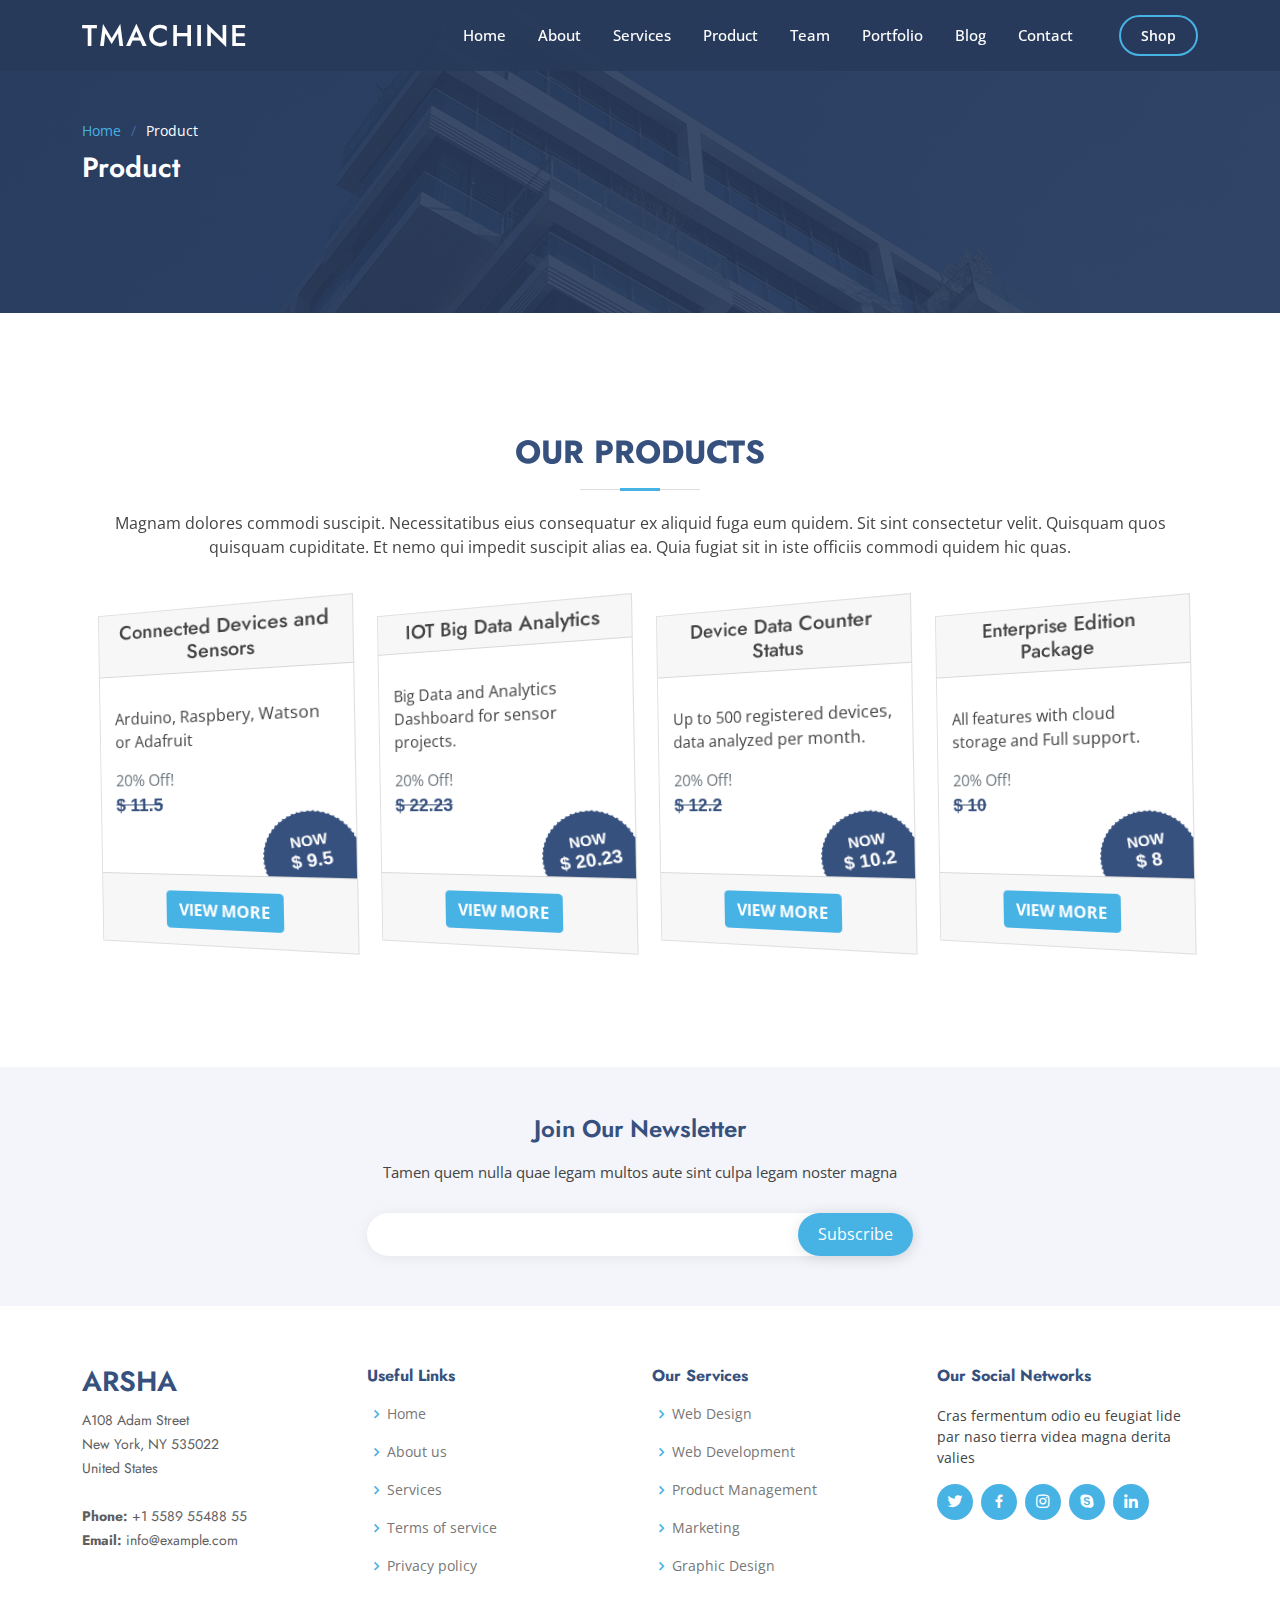
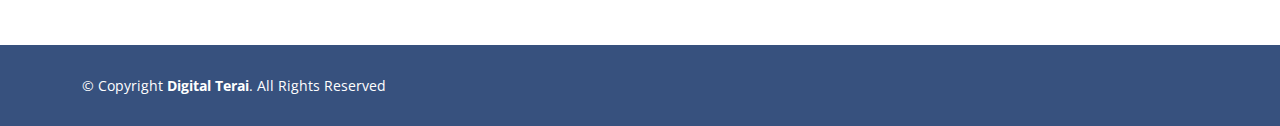
<file: Product.html>
<!DOCTYPE html>
<html lang="en">

<head>
  <meta charset="utf-8">
  <meta content="width=device-width, initial-scale=1.0" name="viewport">

  <title>Inner Page - Arsha Bootstrap Template</title>
  <meta content="" name="description">
  <meta content="" name="keywords">

  <!-- Favicons -->
  <link href="assets/img/favicon.png" rel="icon">
  <link href="assets/img/apple-touch-icon.png" rel="apple-touch-icon">

  <!-- Google Fonts -->
  <link href="https://fonts.googleapis.com/css?family=Open+Sans:300,300i,400,400i,600,600i,700,700i|Jost:300,300i,400,400i,500,500i,600,600i,700,700i|Poppins:300,300i,400,400i,500,500i,600,600i,700,700i" rel="stylesheet">

  <!-- Vendor CSS Files -->
  <link href="assets/vendor/aos/aos.css" rel="stylesheet">
  <link href="assets/vendor/bootstrap/css/bootstrap.min.css" rel="stylesheet">
  <link href="assets/vendor/bootstrap-icons/bootstrap-icons.css" rel="stylesheet">
  <link href="assets/vendor/boxicons/css/boxicons.min.css" rel="stylesheet">
  <link href="assets/vendor/glightbox/css/glightbox.min.css" rel="stylesheet">
  <link href="assets/vendor/remixicon/remixicon.css" rel="stylesheet">
  <link href="assets/vendor/swiper/swiper-bundle.min.css" rel="stylesheet">

  <!-- Template Main CSS File -->
  <link href="assets/css/style.css" rel="stylesheet">

</head>

<body>

  <!-- ======= Header ======= -->
  <header id="header" class="fixed-top header-inner-pages">
    <div class="container d-flex align-items-center">

      <h1 class="logo me-auto"><a href="index.html">TMachine</a></h1>
      <!-- Uncomment below if you prefer to use an image logo -->
      <!-- <a href="index.html" class="logo me-auto"><img src="assets/img/logo.png" alt="" class="img-fluid"></a>-->

      <nav id="navbar" class="navbar">
        <ul>
          <li><a class="nav-link scrollto " href="index.html">Home</a></li>
          <li><a class="nav-link " href="AboutUs.html">About</a></li>
          <li><a class="nav-link " href="Services.html">Services</a></li>
          <li><a class="nav-link " href="Product.html">Product</a></li>
          <li><a class="nav-link " href="Team.html">Team</a></li>
          <li><a class="nav-link " href="portfolio-details.html">Portfolio</a></li>         
          <li><a class="nav-link " href="Blog.html">Blog</a></li>

          <li><a class="nav-link scrollto" href="Contact.html">Contact</a></li>
          <li><a class="getstarted scrollto" href="#">Shop</a></li>
        </ul>
        <i class="bi bi-list mobile-nav-toggle"></i>
      </nav><!-- .navbar -->

    </div>
  </header><!-- End Header -->

  <main id="main">

    <!-- ======= Breadcrumbs ======= -->
    <section id="breadcrumbs" class="breadcrumbs">
      <div class="container">

        <ol>
          <li><a href="index.html">Home</a></li>
          <li>Product</li>
        </ol>
        <h2>Product</h2>

      </div>
    </section><!-- End Breadcrumbs -->

    <section class="inner-page">
      <div class="container">
      <!-- ======= Pricing Section ======= -->
    <section id="product" class="product">
      <div class="container" data-aos="fade-up">

        <div class="section-title">
          <h2>Our Products</h2>
          <p>Magnam dolores commodi suscipit. Necessitatibus eius consequatur ex aliquid fuga eum quidem. Sit sint consectetur velit. Quisquam quos quisquam cupiditate. Et nemo qui impedit suscipit alias ea. Quia fugiat sit in iste officiis commodi quidem hic quas.</p>
        </div>

        <div class="row">
            <div class="col-12 col-sm-6 col-md-6 col-lg-3">
                <div class="card h-100 mb-4">                    
                    <div class="card-header">                                
                        <h5 class="card-title m-0 p-0 font-weight-bolder text-center">Connected Devices and Sensors</h5>
                    </div>
                    <div class="card-body text-left">
                        <p class="card-text">Arduino, Raspbery, Watson or Adafruit </p>
                        <span class="font-lead-base font-weight-bold text-muted">20% Off!</span>
                        <div class="promotion-promo">$ 11.5</div>
                        <div class="promotion-price">
                            <div class="promotion-price-desc">Now</div>
                            <div class="promotion-price-text">$ 9.5</div>                                    
                        </div>
                    </div>
                    <div class="card-footer text-center"><a href="ShopInner.html" class="btn btn-warning">view more</a></div>
                </div>
            </div>

            <div class="col-12 col-sm-6 col-md-6 col-lg-3">
                <div class="card h-100 mb-4">                    
                    <div class="card-header">                                
                        <h5 class="card-title m-0 p-0 font-weight-bolder text-center">IOT Big Data Analytics</h5>
                    </div>
                    <div class="card-body text-left">
                        <p class="card-text">Big Data and Analytics Dashboard for sensor projects.</p>
                        <span class="font-lead-base font-weight-bold text-muted">20% Off!</span>
                        <div class="promotion-promo">$ 22.23</div>
                        <div class="promotion-price">
                            <div class="promotion-price-desc">Now</div>
                            <div class="promotion-price-text">$ 20.23</div>                                    
                        </div>
                    </div>
                    <div class="card-footer text-center"><a href="ShopInner.html" class="btn btn-warning">view more</a></div>
                </div>
            </div>

            <div class="col-12 col-sm-6 col-md-6 col-lg-3 pro-m">
                <div class="card h-100 mb-4">                    
                    <div class="card-header">                                
                        <h5 class="card-title m-0 p-0 font-weight-bolder  text-center">Device Data Counter Status</h5>
                    </div>
                    <div class="card-body text-left">
                        <p class="card-text">Up to 500 registered devices, data analyzed per month.</p>
                        <span class="font-lead-base font-weight-bold text-muted">20% Off!</span>
                        <div class="promotion-promo">$ 12.2</div>
                        <div class="promotion-price">
                            <div class="promotion-price-desc">Now</div>
                            <div class="promotion-price-text">$ 10.2</div>                                    
                        </div>
                    </div>
                    <div class="card-footer text-center"><a href="ShopInner.html" class="btn btn-warning">view more</a></div>
                </div>
            </div>

            <div class="col-12 col-sm-6 col-md-6 col-lg-3 pro-m">
                <div class="card h-100 mb-4">                    
                    <div class="card-header">                                
                        <h5 class="card-title m-0 p-0 font-weight-bolder  text-center">Enterprise Edition Package</h5>
                    </div>
                    <div class="card-body text-left">
                        <p class="card-text">All features with cloud storage and Full support.</p>
                        <span class="font-lead-base font-weight-bold text-muted">20% Off!</span>
                        <div class="promotion-promo">$ 10</div>
                        <div class="promotion-price">
                            <div class="promotion-price-desc">Now</div>
                            <div class="promotion-price-text">$ 8</div>                                    
                        </div>
                    </div>
                    <div class="card-footer text-center"><a href="ShopInner.html" class="btn btn-warning">view more</a></div>
                </div>
            </div>

        </div>

      </div>
    </section><!-- End Pricing Section -->
      </div>
    </section>

  </main><!-- End #main -->

  <!-- ======= Footer ======= -->
  <footer id="footer">

    <div class="footer-newsletter">
      <div class="container">
        <div class="row justify-content-center">
          <div class="col-lg-6">
            <h4>Join Our Newsletter</h4>
            <p>Tamen quem nulla quae legam multos aute sint culpa legam noster magna</p>
            <form action="" method="post">
              <input type="email" name="email"><input type="submit" value="Subscribe">
            </form>
          </div>
        </div>
      </div>
    </div>

    <div class="footer-top">
      <div class="container">
        <div class="row">

          <div class="col-lg-3 col-md-6 footer-contact">
            <h3>Arsha</h3>
            <p>
              A108 Adam Street <br>
              New York, NY 535022<br>
              United States <br><br>
              <strong>Phone:</strong> +1 5589 55488 55<br>
              <strong>Email:</strong> info@example.com<br>
            </p>
          </div>

          <div class="col-lg-3 col-md-6 footer-links">
            <h4>Useful Links</h4>
            <ul>
              <li><i class="bx bx-chevron-right"></i> <a href="#">Home</a></li>
              <li><i class="bx bx-chevron-right"></i> <a href="#">About us</a></li>
              <li><i class="bx bx-chevron-right"></i> <a href="#">Services</a></li>
              <li><i class="bx bx-chevron-right"></i> <a href="#">Terms of service</a></li>
              <li><i class="bx bx-chevron-right"></i> <a href="#">Privacy policy</a></li>
            </ul>
          </div>

          <div class="col-lg-3 col-md-6 footer-links">
            <h4>Our Services</h4>
            <ul>
              <li><i class="bx bx-chevron-right"></i> <a href="#">Web Design</a></li>
              <li><i class="bx bx-chevron-right"></i> <a href="#">Web Development</a></li>
              <li><i class="bx bx-chevron-right"></i> <a href="#">Product Management</a></li>
              <li><i class="bx bx-chevron-right"></i> <a href="#">Marketing</a></li>
              <li><i class="bx bx-chevron-right"></i> <a href="#">Graphic Design</a></li>
            </ul>
          </div>

          <div class="col-lg-3 col-md-6 footer-links">
            <h4>Our Social Networks</h4>
            <p>Cras fermentum odio eu feugiat lide par naso tierra videa magna derita valies</p>
            <div class="social-links mt-3">
              <a href="#" class="twitter"><i class="bx bxl-twitter"></i></a>
              <a href="#" class="facebook"><i class="bx bxl-facebook"></i></a>
              <a href="#" class="instagram"><i class="bx bxl-instagram"></i></a>
              <a href="#" class="google-plus"><i class="bx bxl-skype"></i></a>
              <a href="#" class="linkedin"><i class="bx bxl-linkedin"></i></a>
            </div>
          </div>

        </div>
      </div>
    </div>

    <div class="container footer-bottom clearfix">
      <div class="copyright">
        &copy; Copyright <strong><span>Digital Terai</span></strong>. All Rights Reserved
      </div>
     
    </div>
  </footer><!-- End Footer -->

  <div id="preloader"></div>
  <a href="#" class="back-to-top d-flex align-items-center justify-content-center"><i class="bi bi-arrow-up-short"></i></a>

  <!-- Vendor JS Files -->
  <script src="assets/vendor/aos/aos.js"></script>
  <script src="assets/vendor/bootstrap/js/bootstrap.bundle.min.js"></script>
  <script src="assets/vendor/glightbox/js/glightbox.min.js"></script>
  <script src="assets/vendor/isotope-layout/isotope.pkgd.min.js"></script>
  <script src="assets/vendor/php-email-form/validate.js"></script>
  <script src="assets/vendor/swiper/swiper-bundle.min.js"></script>
  <script src="assets/vendor/waypoints/noframework.waypoints.js"></script>

  <!-- Template Main JS File -->
  <script src="assets/js/main.js"></script>

</body>

</html>
</file>
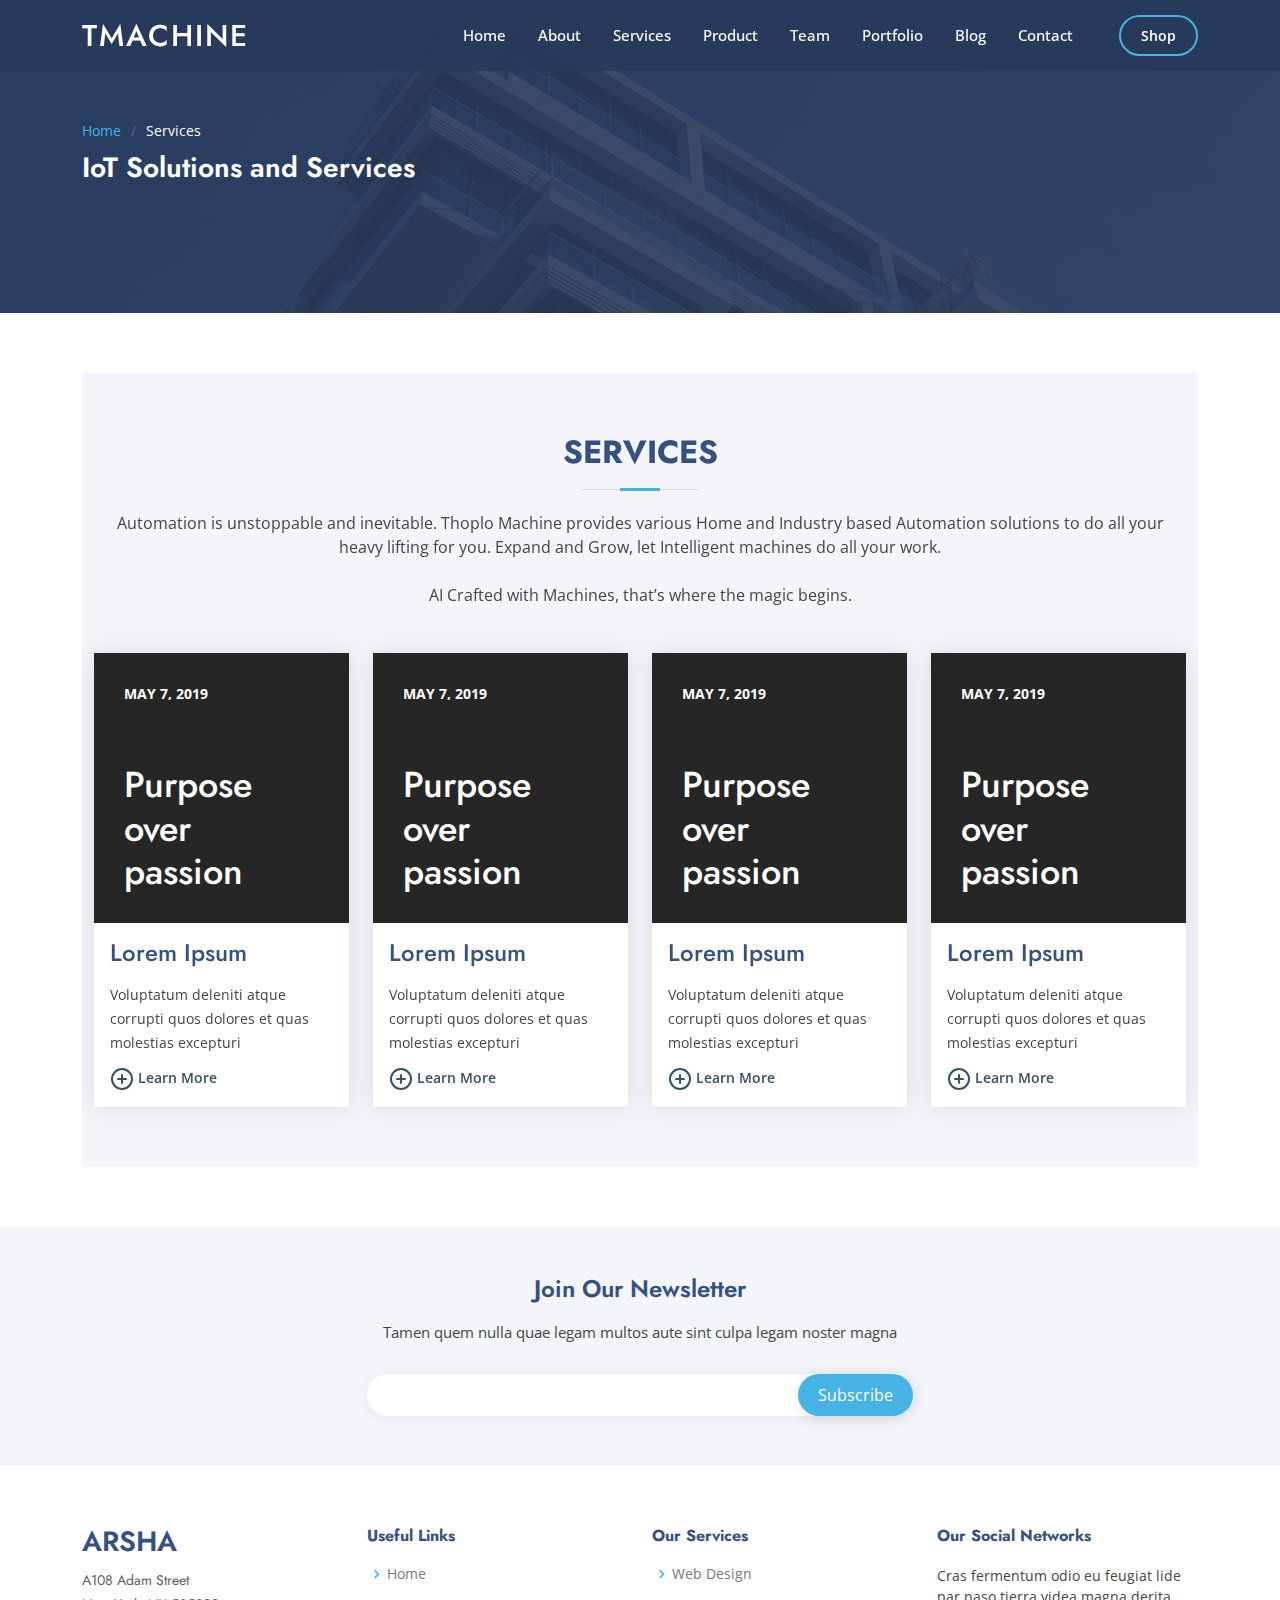
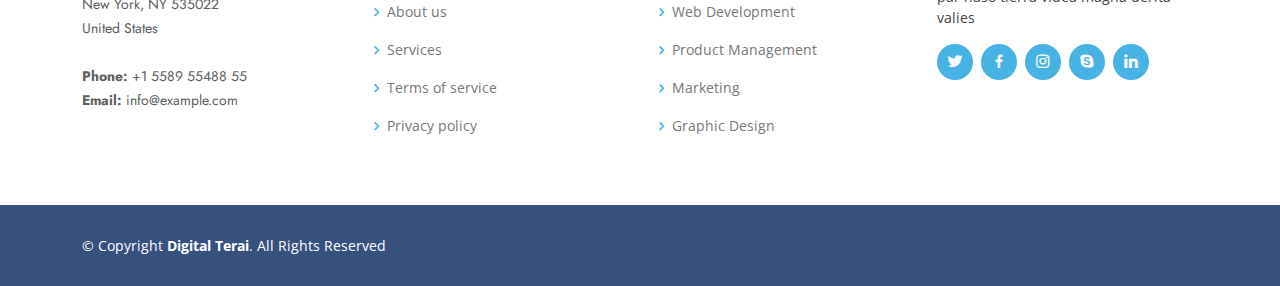
<file: Services.html>
<!DOCTYPE html>
<html lang="en">

<head>
  <meta charset="utf-8">
  <meta content="width=device-width, initial-scale=1.0" name="viewport">

  <title>Inner Page - Arsha Bootstrap Template</title>
  <meta content="" name="description">
  <meta content="" name="keywords">

  <!-- Favicons -->
  <link href="assets/img/favicon.png" rel="icon">
  <link href="assets/img/apple-touch-icon.png" rel="apple-touch-icon">

  <!-- Google Fonts -->
  <link
    href="https://fonts.googleapis.com/css?family=Open+Sans:300,300i,400,400i,600,600i,700,700i|Jost:300,300i,400,400i,500,500i,600,600i,700,700i|Poppins:300,300i,400,400i,500,500i,600,600i,700,700i"
    rel="stylesheet">

  <!-- Vendor CSS Files -->
  <link href="assets/vendor/aos/aos.css" rel="stylesheet">
  <link href="assets/vendor/bootstrap/css/bootstrap.min.css" rel="stylesheet">
  <link href="assets/vendor/bootstrap-icons/bootstrap-icons.css" rel="stylesheet">
  <link href="assets/vendor/boxicons/css/boxicons.min.css" rel="stylesheet">
  <link href="assets/vendor/glightbox/css/glightbox.min.css" rel="stylesheet">
  <link href="assets/vendor/remixicon/remixicon.css" rel="stylesheet">
  <link href="assets/vendor/swiper/swiper-bundle.min.css" rel="stylesheet">

  <!-- Template Main CSS File -->
  <link href="assets/css/style.css" rel="stylesheet">


</head>

<body>

  <!-- ======= Header ======= -->
  <header id="header" class="fixed-top header-inner-pages">
    <div class="container d-flex align-items-center">

      <h1 class="logo me-auto"><a href="index.html">TMachine</a></h1>
      <!-- Uncomment below if you prefer to use an image logo -->
      <!-- <a href="index.html" class="logo me-auto"><img src="assets/img/logo.png" alt="" class="img-fluid"></a>-->

      <nav id="navbar" class="navbar">
        <ul>
          <li><a class="nav-link scrollto " href="index.html">Home</a></li>
          <li><a class="nav-link " href="AboutUs.html">About</a></li>
          <li><a class="nav-link " href="Services.html">Services</a></li>
          <li><a class="nav-link " href="Product.html">Product</a></li>
          <li><a class="nav-link " href="Team.html">Team</a></li>
          <li><a class="nav-link " href="portfolio-details.html">Portfolio</a></li>
          <li><a class="nav-link" href="Blog.html">Blog</a></li>
          <li><a class="nav-link scrollto" href="Contact.html">Contact</a></li>
          <li><a class="getstarted scrollto" href="Shop.html">Shop</a></li>
        </ul>
        <i class="bi bi-list mobile-nav-toggle"></i>
      </nav><!-- .navbar -->

    </div>
  </header><!-- End Header -->

  <main id="main">

    <!-- ======= Breadcrumbs ======= -->
    <section id="breadcrumbs" class="breadcrumbs">
      <div class="container">

        <ol>
          <li><a href="index.html">Home</a></li>
          <li>Services</li>
        </ol>
        <h2>IoT Solutions and Services</h2>

      </div>
    </section><!-- End Breadcrumbs -->

    <section class="inner-page">
      <div class="container">
        <!-- ======= Services Section ======= -->
        <section id="services" class="services section-bg">
          <div class="container" data-aos="fade-up">

            <div class="section-title">
              <h2>Services</h2>
              <p>Automation is unstoppable and inevitable. Thoplo Machine provides various Home and Industry based
                Automation solutions to do all your heavy lifting for you. Expand and Grow, let Intelligent machines do
                all your work. <br><br>
                AI Crafted with Machines, that’s where the magic begins. </p>
            </div>

            <div class="row">
              <div class="col-xl-3 col-md-6 d-flex align-items-stretch" data-aos="zoom-in" data-aos-delay="100">
                <div class="icon-box">
                  <div class="icon">
                    <div class="icon-img">
                      <span class="date">May 7, 2019</span>
                      <h1>Purpose over passion</h1>
                    </div>
                  </div>
                  <div class="card-body">
                    <h4><a href="">Lorem Ipsum</a></h4>
                    <p>Voluptatum deleniti atque corrupti quos dolores et quas molestias excepturi</p>
                    <a class="learn-more-btn" href="ServicesInner.html">
                      <svg xmlns="http://www.w3.org/2000/svg" width="24" height="24" viewBox="0 0 24 24" fill="none"
                        stroke="currentColor" stroke-width="2" stroke-linecap="round" stroke-linejoin="round">
                        <circle cx="12" cy="12" r="10"></circle>
                        <line x1="12" y1="8" x2="12" y2="16"></line>
                        <line x1="8" y1="12" x2="16" y2="12"></line>
                      </svg>
                      Learn More
                    </a>
                  </div>
                </div>
              </div>

              <div class="col-xl-3 col-md-6 d-flex align-items-stretch mt-4 mt-md-0" data-aos="zoom-in"
                data-aos-delay="200">
                <div class="icon-box">
                  <div class="icon">
                    <div class="icon-img">
                      <span class="date">May 7, 2019</span>
                      <h1>Purpose over passion</h1>
                    </div>
                  </div>
                  <div class="card-body">
                    <h4><a href="">Lorem Ipsum</a></h4>
                    <p>Voluptatum deleniti atque corrupti quos dolores et quas molestias excepturi</p>
                    <a class="learn-more-btn" href="ServicesInner.html">
                      <svg xmlns="http://www.w3.org/2000/svg" width="24" height="24" viewBox="0 0 24 24" fill="none"
                        stroke="currentColor" stroke-width="2" stroke-linecap="round" stroke-linejoin="round">
                        <circle cx="12" cy="12" r="10"></circle>
                        <line x1="12" y1="8" x2="12" y2="16"></line>
                        <line x1="8" y1="12" x2="16" y2="12"></line>
                      </svg>
                      Learn More
                    </a>
                  </div>
                </div>
              </div>
              <div class="col-xl-3 col-md-6 d-flex align-items-stretch mt-4 mt-md-0" data-aos="zoom-in"
                data-aos-delay="200">
                <div class="icon-box">
                  <div class="icon">
                    <div class="icon-img">
                      <span class="date">May 7, 2019</span>
                      <h1>Purpose over passion</h1>
                    </div>
                  </div>
                  <div class="card-body">
                    <h4><a href="">Lorem Ipsum</a></h4>
                    <p>Voluptatum deleniti atque corrupti quos dolores et quas molestias excepturi</p>
                    <a class="learn-more-btn" href="ServicesInner.html">
                      <svg xmlns="http://www.w3.org/2000/svg" width="24" height="24" viewBox="0 0 24 24" fill="none"
                        stroke="currentColor" stroke-width="2" stroke-linecap="round" stroke-linejoin="round">
                        <circle cx="12" cy="12" r="10"></circle>
                        <line x1="12" y1="8" x2="12" y2="16"></line>
                        <line x1="8" y1="12" x2="16" y2="12"></line>
                      </svg>
                      Learn More
                    </a>
                  </div>
                </div>
              </div>
              <div class="col-xl-3 col-md-6 d-flex align-items-stretch mt-4 mt-md-0" data-aos="zoom-in"
                data-aos-delay="200">
                <div class="icon-box">
                  <div class="icon">
                    <div class="icon-img">
                      <span class="date">May 7, 2019</span>
                      <h1>Purpose over passion</h1>
                    </div>
                  </div>
                  <div class="card-body">
                    <h4><a href="">Lorem Ipsum</a></h4>
                    <p>Voluptatum deleniti atque corrupti quos dolores et quas molestias excepturi</p>
                    <a class="learn-more-btn" href="ServicesInner.html">
                      <svg xmlns="http://www.w3.org/2000/svg" width="24" height="24" viewBox="0 0 24 24" fill="none"
                        stroke="currentColor" stroke-width="2" stroke-linecap="round" stroke-linejoin="round">
                        <circle cx="12" cy="12" r="10"></circle>
                        <line x1="12" y1="8" x2="12" y2="16"></line>
                        <line x1="8" y1="12" x2="16" y2="12"></line>
                      </svg>
                      Learn More
                    </a>
                  </div>
                </div>
              </div>



            </div>


          </div>
        </section><!-- End Services Section -->
      </div>
    </section>

  </main><!-- End #main -->

  <!-- ======= Footer ======= -->
  <footer id="footer">

    <div class="footer-newsletter">
      <div class="container">
        <div class="row justify-content-center">
          <div class="col-lg-6">
            <h4>Join Our Newsletter</h4>
            <p>Tamen quem nulla quae legam multos aute sint culpa legam noster magna</p>
            <form action="" method="post">
              <input type="email" name="email"><input type="submit" value="Subscribe">
            </form>
          </div>
        </div>
      </div>
    </div>

    <div class="footer-top">
      <div class="container">
        <div class="row">

          <div class="col-lg-3 col-md-6 footer-contact">
            <h3>Arsha</h3>
            <p>
              A108 Adam Street <br>
              New York, NY 535022<br>
              United States <br><br>
              <strong>Phone:</strong> +1 5589 55488 55<br>
              <strong>Email:</strong> info@example.com<br>
            </p>
          </div>

          <div class="col-lg-3 col-md-6 footer-links">
            <h4>Useful Links</h4>
            <ul>
              <li><i class="bx bx-chevron-right"></i> <a href="#">Home</a></li>
              <li><i class="bx bx-chevron-right"></i> <a href="#">About us</a></li>
              <li><i class="bx bx-chevron-right"></i> <a href="#">Services</a></li>
              <li><i class="bx bx-chevron-right"></i> <a href="#">Terms of service</a></li>
              <li><i class="bx bx-chevron-right"></i> <a href="#">Privacy policy</a></li>
            </ul>
          </div>

          <div class="col-lg-3 col-md-6 footer-links">
            <h4>Our Services</h4>
            <ul>
              <li><i class="bx bx-chevron-right"></i> <a href="#">Web Design</a></li>
              <li><i class="bx bx-chevron-right"></i> <a href="#">Web Development</a></li>
              <li><i class="bx bx-chevron-right"></i> <a href="#">Product Management</a></li>
              <li><i class="bx bx-chevron-right"></i> <a href="#">Marketing</a></li>
              <li><i class="bx bx-chevron-right"></i> <a href="#">Graphic Design</a></li>
            </ul>
          </div>

          <div class="col-lg-3 col-md-6 footer-links">
            <h4>Our Social Networks</h4>
            <p>Cras fermentum odio eu feugiat lide par naso tierra videa magna derita valies</p>
            <div class="social-links mt-3">
              <a href="#" class="twitter"><i class="bx bxl-twitter"></i></a>
              <a href="#" class="facebook"><i class="bx bxl-facebook"></i></a>
              <a href="#" class="instagram"><i class="bx bxl-instagram"></i></a>
              <a href="#" class="google-plus"><i class="bx bxl-skype"></i></a>
              <a href="#" class="linkedin"><i class="bx bxl-linkedin"></i></a>
            </div>
          </div>

        </div>
      </div>
    </div>

    <div class="container footer-bottom clearfix">
      <div class="copyright">
        &copy; Copyright <strong><span>Digital Terai</span></strong>. All Rights Reserved
      </div>

    </div>
  </footer><!-- End Footer -->

  <div id="preloader"></div>
  <a href="#" class="back-to-top d-flex align-items-center justify-content-center"><i
      class="bi bi-arrow-up-short"></i></a>

  <!-- Vendor JS Files -->
  <script src="assets/vendor/aos/aos.js"></script>
  <script src="assets/vendor/bootstrap/js/bootstrap.bundle.min.js"></script>
  <script src="assets/vendor/glightbox/js/glightbox.min.js"></script>
  <script src="assets/vendor/isotope-layout/isotope.pkgd.min.js"></script>
  <script src="assets/vendor/php-email-form/validate.js"></script>
  <script src="assets/vendor/swiper/swiper-bundle.min.js"></script>
  <script src="assets/vendor/waypoints/noframework.waypoints.js"></script>

  <!-- Template Main JS File -->
  <script src="assets/js/main.js"></script>

</body>

</html>
</file>
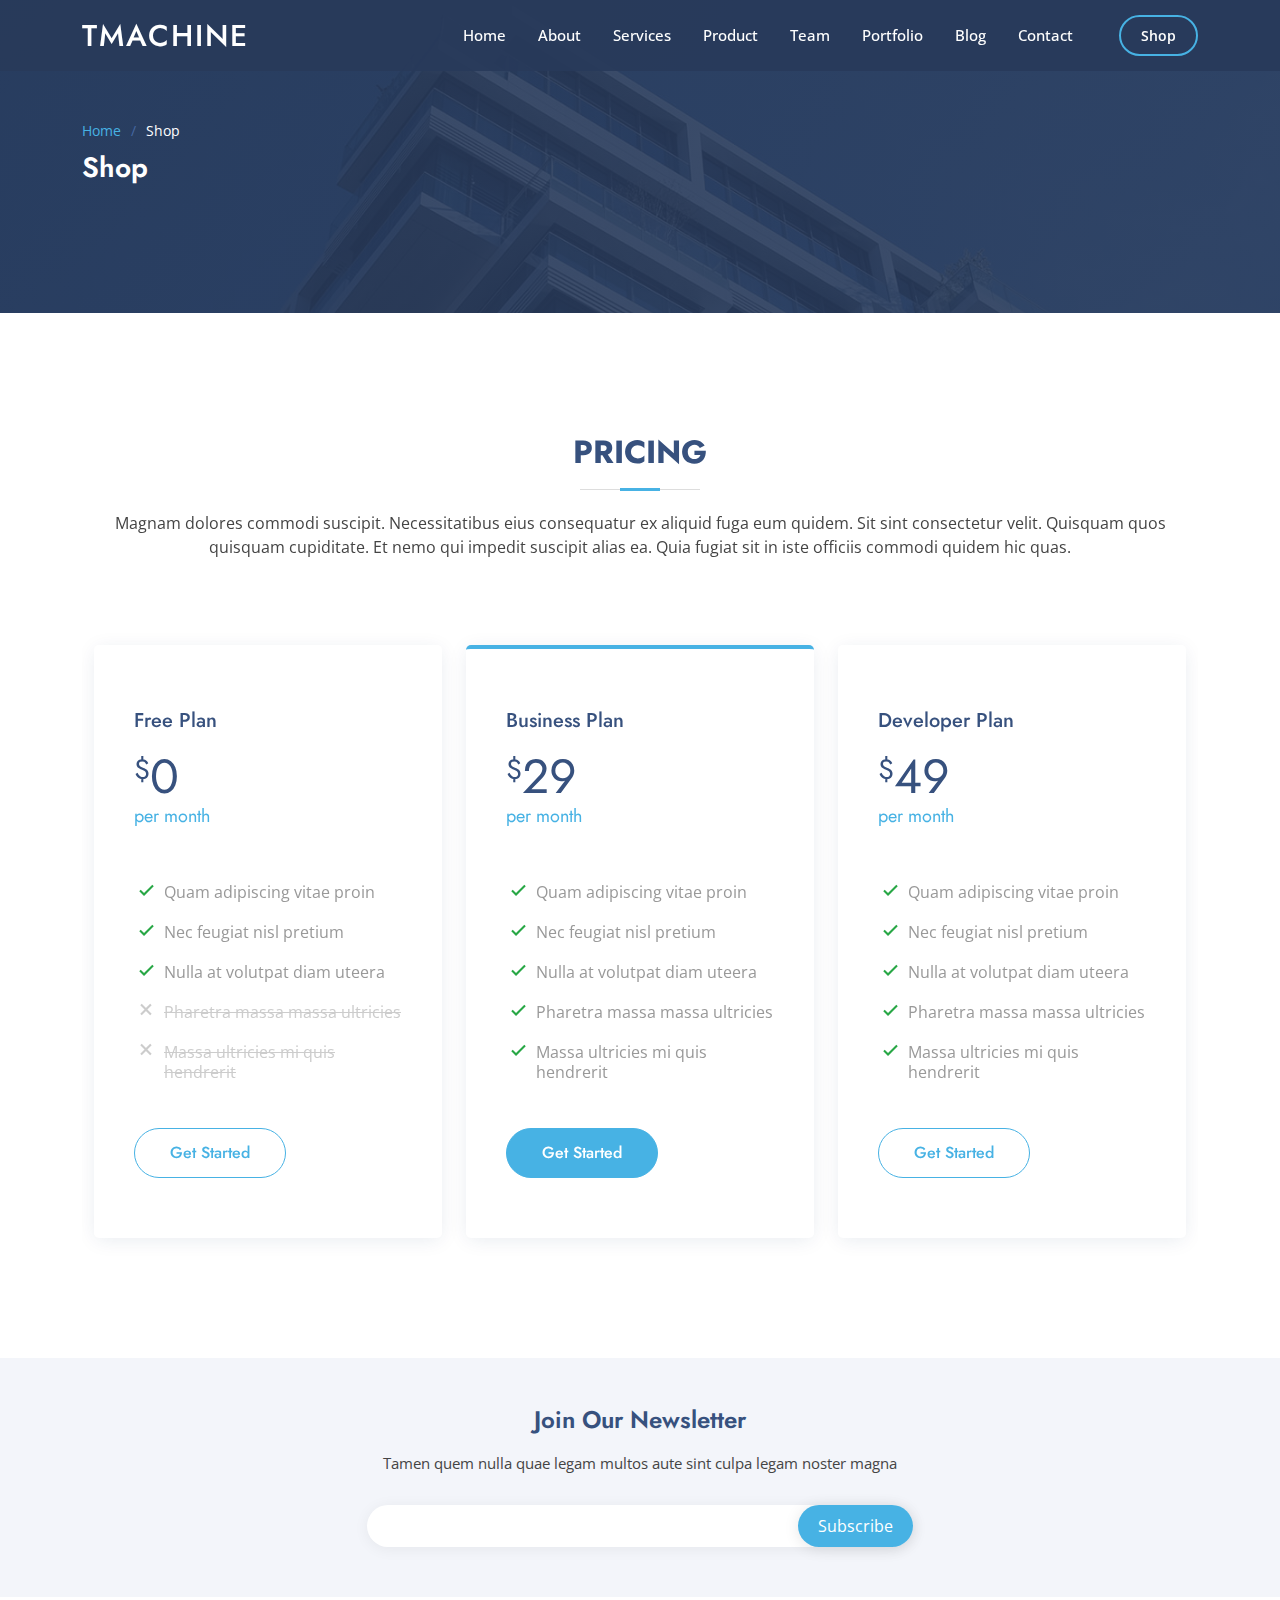
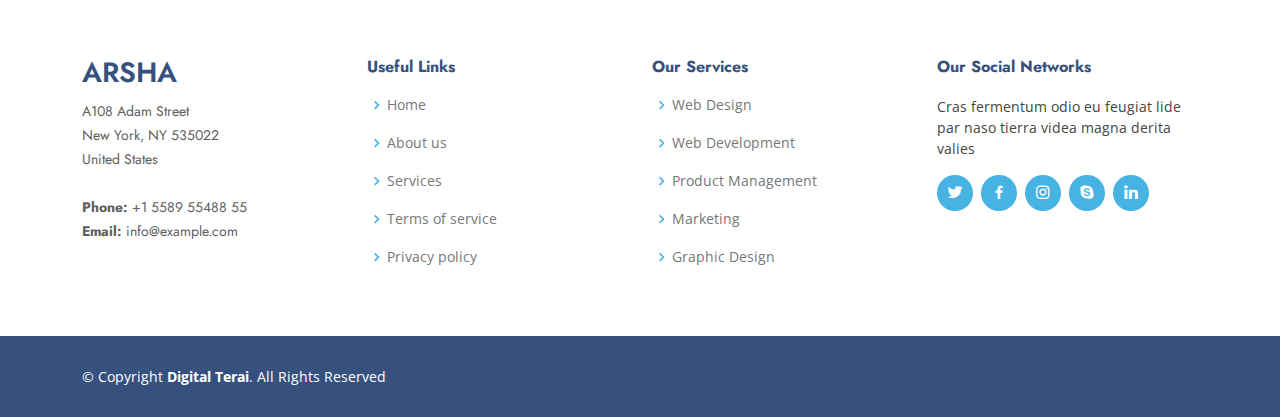
<file: Shop.html>
<!DOCTYPE html>
<html lang="en">

<head>
  <meta charset="utf-8">
  <meta content="width=device-width, initial-scale=1.0" name="viewport">

  <title>Inner Page - Arsha Bootstrap Template</title>
  <meta content="" name="description">
  <meta content="" name="keywords">

  <!-- Favicons -->
  <link href="assets/img/favicon.png" rel="icon">
  <link href="assets/img/apple-touch-icon.png" rel="apple-touch-icon">

  <!-- Google Fonts -->
  <link href="https://fonts.googleapis.com/css?family=Open+Sans:300,300i,400,400i,600,600i,700,700i|Jost:300,300i,400,400i,500,500i,600,600i,700,700i|Poppins:300,300i,400,400i,500,500i,600,600i,700,700i" rel="stylesheet">

  <!-- Vendor CSS Files -->
  <link href="assets/vendor/aos/aos.css" rel="stylesheet">
  <link href="assets/vendor/bootstrap/css/bootstrap.min.css" rel="stylesheet">
  <link href="assets/vendor/bootstrap-icons/bootstrap-icons.css" rel="stylesheet">
  <link href="assets/vendor/boxicons/css/boxicons.min.css" rel="stylesheet">
  <link href="assets/vendor/glightbox/css/glightbox.min.css" rel="stylesheet">
  <link href="assets/vendor/remixicon/remixicon.css" rel="stylesheet">
  <link href="assets/vendor/swiper/swiper-bundle.min.css" rel="stylesheet">

  <!-- Template Main CSS File -->
  <link href="assets/css/style.css" rel="stylesheet">

</head>

<body>

  <!-- ======= Header ======= -->
  <header id="header" class="fixed-top header-inner-pages">
    <div class="container d-flex align-items-center">

      <h1 class="logo me-auto"><a href="index.html">TMachine</a></h1>
      <!-- Uncomment below if you prefer to use an image logo -->
      <!-- <a href="index.html" class="logo me-auto"><img src="assets/img/logo.png" alt="" class="img-fluid"></a>-->

      <nav id="navbar" class="navbar">
        <ul>
          <li><a class="nav-link scrollto " href="index.html">Home</a></li>
          <li><a class="nav-link " href="AboutUs.html">About</a></li>
          <li><a class="nav-link " href="Services.html">Services</a></li>
          <li><a class="nav-link " href="Product.html">Product</a></li>
          <li><a class="nav-link " href="Team.html">Team</a></li>
          <li><a class="nav-link " href="portfolio-details.html">Portfolio</a></li>  
          <li><a class="nav-link " href="Blog.html">Blog</a></li>

          <li><a class="nav-link scrollto" href="Contact.html">Contact</a></li>
          <li><a class="getstarted scrollto" href="#">Shop</a></li>
        </ul>
        <i class="bi bi-list mobile-nav-toggle"></i>
      </nav><!-- .navbar -->

    </div>
  </header><!-- End Header -->

  <main id="main">

    <!-- ======= Breadcrumbs ======= -->
    <section id="breadcrumbs" class="breadcrumbs">
      <div class="container">

        <ol>
          <li><a href="index.html">Home</a></li>
          <li>Shop</li>
        </ol>
        <h2>Shop</h2>

      </div>
    </section><!-- End Breadcrumbs -->

    <section class="inner-page">
      <div class="container">
      <!-- ======= Pricing Section ======= -->
    <section id="pricing" class="pricing">
      <div class="container" data-aos="fade-up">

        <div class="section-title">
          <h2>Pricing</h2>
          <p>Magnam dolores commodi suscipit. Necessitatibus eius consequatur ex aliquid fuga eum quidem. Sit sint consectetur velit. Quisquam quos quisquam cupiditate. Et nemo qui impedit suscipit alias ea. Quia fugiat sit in iste officiis commodi quidem hic quas.</p>
        </div>

        <div class="row">

          <div class="col-md-4" data-aos="fade-up" data-aos-delay="100">
            <div class="box">
              <h3>Free Plan</h3>
              <h4><sup>$</sup>0<span>per month</span></h4>
              <ul>
                <li><i class="bx bx-check"></i> Quam adipiscing vitae proin</li>
                <li><i class="bx bx-check"></i> Nec feugiat nisl pretium</li>
                <li><i class="bx bx-check"></i> Nulla at volutpat diam uteera</li>
                <li class="na"><i class="bx bx-x"></i> <span>Pharetra massa massa ultricies</span></li>
                <li class="na"><i class="bx bx-x"></i> <span>Massa ultricies mi quis hendrerit</span></li>
              </ul>
              <a href="ShopInner.html" class="buy-btn">Get Started</a>
            </div>
          </div>

          <div class="col-md-4 mt-4 mt-md-0" data-aos="fade-up" data-aos-delay="200">
            <div class="box featured">
              <h3>Business Plan</h3>
              <h4><sup>$</sup>29<span>per month</span></h4>
              <ul>
                <li><i class="bx bx-check"></i> Quam adipiscing vitae proin</li>
                <li><i class="bx bx-check"></i> Nec feugiat nisl pretium</li>
                <li><i class="bx bx-check"></i> Nulla at volutpat diam uteera</li>
                <li><i class="bx bx-check"></i> Pharetra massa massa ultricies</li>
                <li><i class="bx bx-check"></i> Massa ultricies mi quis hendrerit</li>
              </ul>
              <a href="ShopInner.html" class="buy-btn">Get Started</a>
            </div>
          </div>

          <div class="col-md-4 mt-4 mt-md-0" data-aos="fade-up" data-aos-delay="300">
            <div class="box">
              <h3>Developer Plan</h3>
              <h4><sup>$</sup>49<span>per month</span></h4>
              <ul>
                <li><i class="bx bx-check"></i> Quam adipiscing vitae proin</li>
                <li><i class="bx bx-check"></i> Nec feugiat nisl pretium</li>
                <li><i class="bx bx-check"></i> Nulla at volutpat diam uteera</li>
                <li><i class="bx bx-check"></i> Pharetra massa massa ultricies</li>
                <li><i class="bx bx-check"></i> Massa ultricies mi quis hendrerit</li>
              </ul>
              <a href="ShopInner.html" class="buy-btn">Get Started</a>
            </div>
          </div>

        </div>

      </div>
    </section><!-- End Pricing Section -->
      </div>
    </section>

  </main><!-- End #main -->

  <!-- ======= Footer ======= -->
  <footer id="footer">

    <div class="footer-newsletter">
      <div class="container">
        <div class="row justify-content-center">
          <div class="col-lg-6">
            <h4>Join Our Newsletter</h4>
            <p>Tamen quem nulla quae legam multos aute sint culpa legam noster magna</p>
            <form action="" method="post">
              <input type="email" name="email"><input type="submit" value="Subscribe">
            </form>
          </div>
        </div>
      </div>
    </div>

    <div class="footer-top">
      <div class="container">
        <div class="row">

          <div class="col-lg-3 col-md-6 footer-contact">
            <h3>Arsha</h3>
            <p>
              A108 Adam Street <br>
              New York, NY 535022<br>
              United States <br><br>
              <strong>Phone:</strong> +1 5589 55488 55<br>
              <strong>Email:</strong> info@example.com<br>
            </p>
          </div>

          <div class="col-lg-3 col-md-6 footer-links">
            <h4>Useful Links</h4>
            <ul>
              <li><i class="bx bx-chevron-right"></i> <a href="#">Home</a></li>
              <li><i class="bx bx-chevron-right"></i> <a href="#">About us</a></li>
              <li><i class="bx bx-chevron-right"></i> <a href="#">Services</a></li>
              <li><i class="bx bx-chevron-right"></i> <a href="#">Terms of service</a></li>
              <li><i class="bx bx-chevron-right"></i> <a href="#">Privacy policy</a></li>
            </ul>
          </div>

          <div class="col-lg-3 col-md-6 footer-links">
            <h4>Our Services</h4>
            <ul>
              <li><i class="bx bx-chevron-right"></i> <a href="#">Web Design</a></li>
              <li><i class="bx bx-chevron-right"></i> <a href="#">Web Development</a></li>
              <li><i class="bx bx-chevron-right"></i> <a href="#">Product Management</a></li>
              <li><i class="bx bx-chevron-right"></i> <a href="#">Marketing</a></li>
              <li><i class="bx bx-chevron-right"></i> <a href="#">Graphic Design</a></li>
            </ul>
          </div>

          <div class="col-lg-3 col-md-6 footer-links">
            <h4>Our Social Networks</h4>
            <p>Cras fermentum odio eu feugiat lide par naso tierra videa magna derita valies</p>
            <div class="social-links mt-3">
              <a href="#" class="twitter"><i class="bx bxl-twitter"></i></a>
              <a href="#" class="facebook"><i class="bx bxl-facebook"></i></a>
              <a href="#" class="instagram"><i class="bx bxl-instagram"></i></a>
              <a href="#" class="google-plus"><i class="bx bxl-skype"></i></a>
              <a href="#" class="linkedin"><i class="bx bxl-linkedin"></i></a>
            </div>
          </div>

        </div>
      </div>
    </div>

    <div class="container footer-bottom clearfix">
      <div class="copyright">
        &copy; Copyright <strong><span>Digital Terai</span></strong>. All Rights Reserved
      </div>
     
    </div>
  </footer><!-- End Footer -->

  <div id="preloader"></div>
  <a href="#" class="back-to-top d-flex align-items-center justify-content-center"><i class="bi bi-arrow-up-short"></i></a>

  <!-- Vendor JS Files -->
  <script src="assets/vendor/aos/aos.js"></script>
  <script src="assets/vendor/bootstrap/js/bootstrap.bundle.min.js"></script>
  <script src="assets/vendor/glightbox/js/glightbox.min.js"></script>
  <script src="assets/vendor/isotope-layout/isotope.pkgd.min.js"></script>
  <script src="assets/vendor/php-email-form/validate.js"></script>
  <script src="assets/vendor/swiper/swiper-bundle.min.js"></script>
  <script src="assets/vendor/waypoints/noframework.waypoints.js"></script>

  <!-- Template Main JS File -->
  <script src="assets/js/main.js"></script>

</body>

</html>
</file>
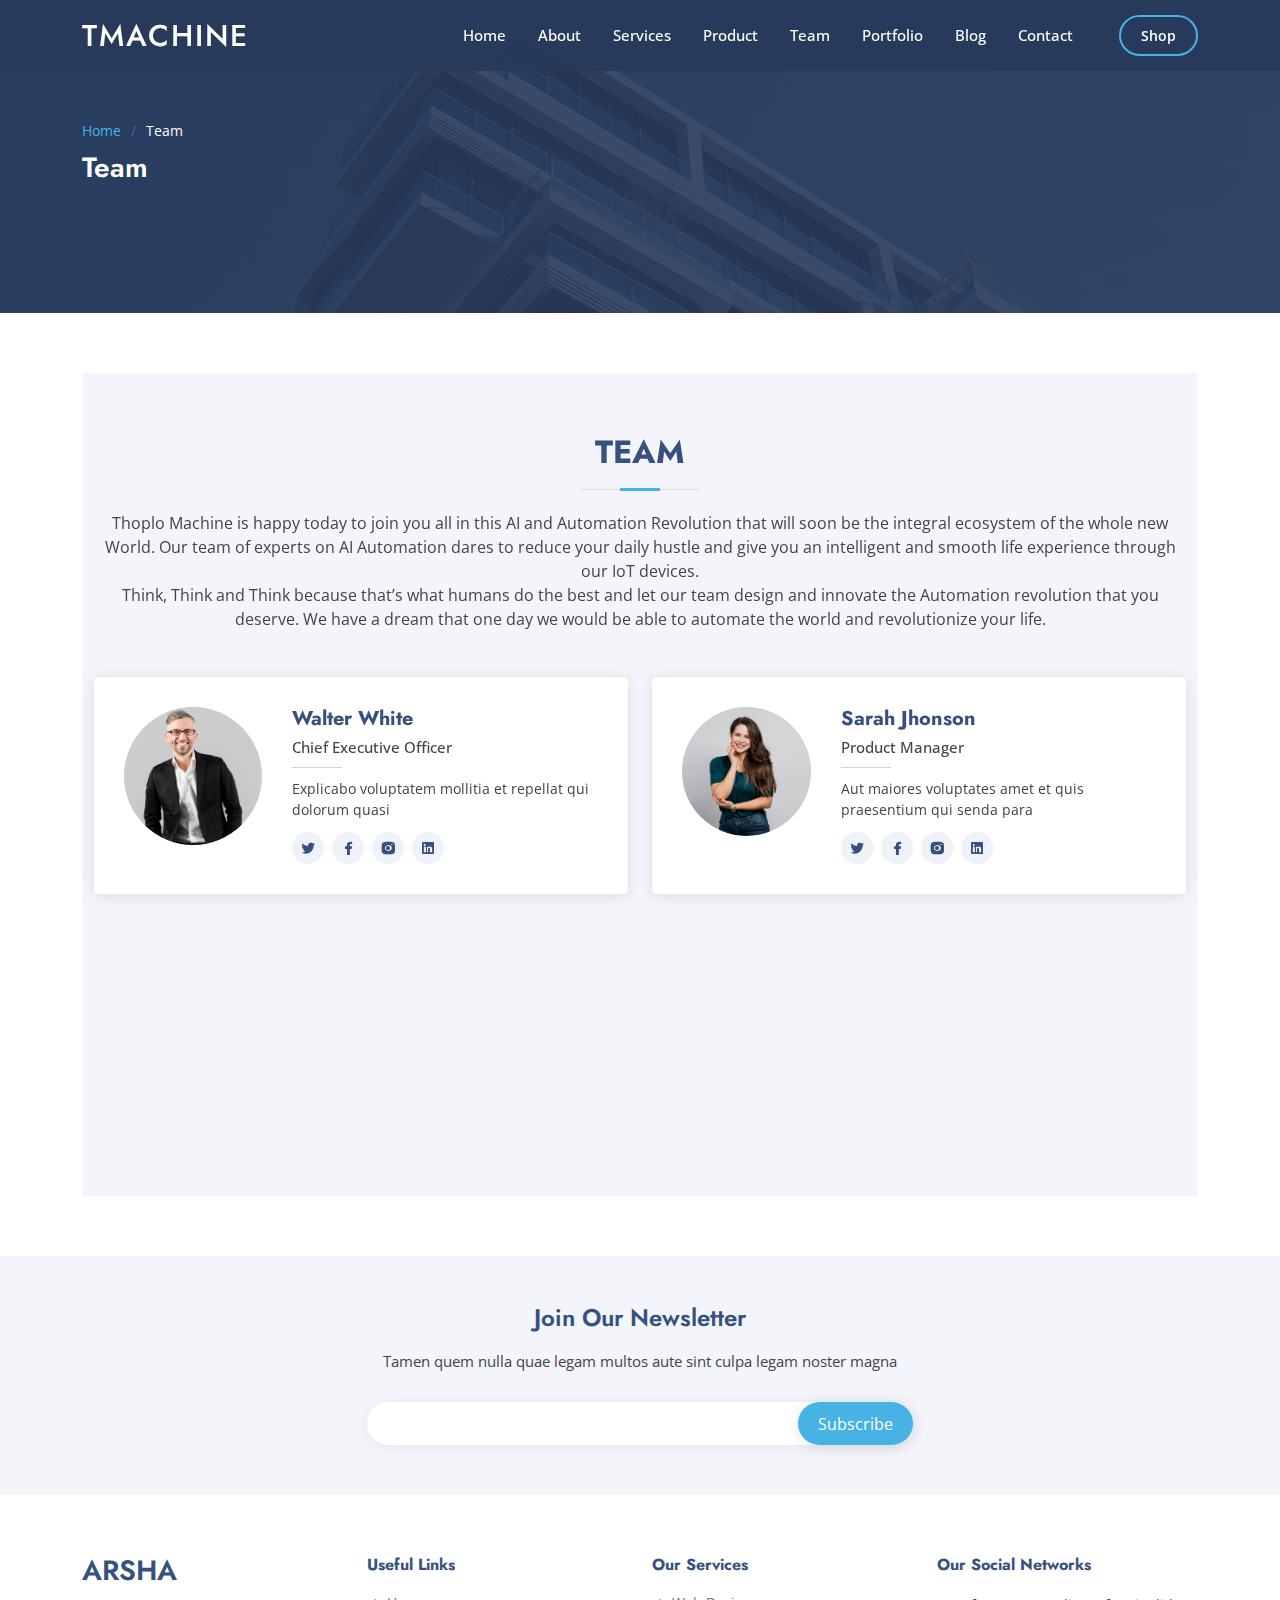
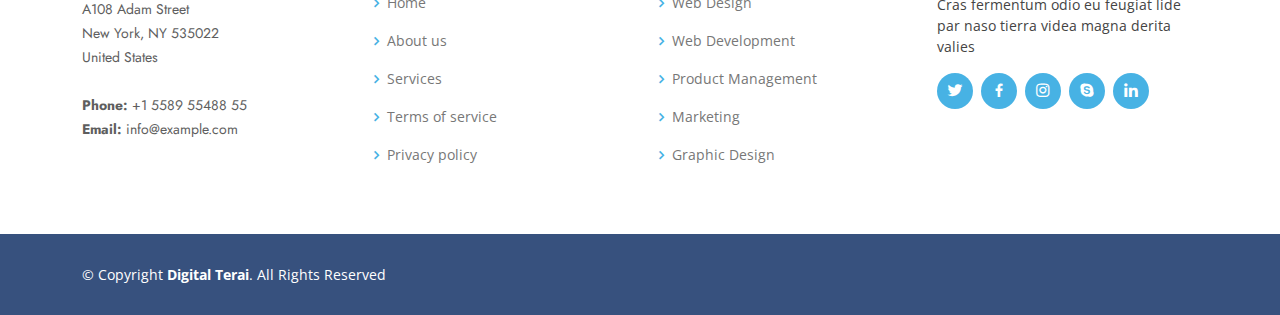
<file: Team.html>
<!DOCTYPE html>
<html lang="en">

<head>
  <meta charset="utf-8">
  <meta content="width=device-width, initial-scale=1.0" name="viewport">

  <title>Inner Page - Arsha Bootstrap Template</title>
  <meta content="" name="description">
  <meta content="" name="keywords">

  <!-- Favicons -->
  <link href="assets/img/favicon.png" rel="icon">
  <link href="assets/img/apple-touch-icon.png" rel="apple-touch-icon">

  <!-- Google Fonts -->
  <link
    href="https://fonts.googleapis.com/css?family=Open+Sans:300,300i,400,400i,600,600i,700,700i|Jost:300,300i,400,400i,500,500i,600,600i,700,700i|Poppins:300,300i,400,400i,500,500i,600,600i,700,700i"
    rel="stylesheet">

  <!-- Vendor CSS Files -->
  <link href="assets/vendor/aos/aos.css" rel="stylesheet">
  <link href="assets/vendor/bootstrap/css/bootstrap.min.css" rel="stylesheet">
  <link href="assets/vendor/bootstrap-icons/bootstrap-icons.css" rel="stylesheet">
  <link href="assets/vendor/boxicons/css/boxicons.min.css" rel="stylesheet">
  <link href="assets/vendor/glightbox/css/glightbox.min.css" rel="stylesheet">
  <link href="assets/vendor/remixicon/remixicon.css" rel="stylesheet">
  <link href="assets/vendor/swiper/swiper-bundle.min.css" rel="stylesheet">

  <!-- Template Main CSS File -->
  <link href="assets/css/style.css" rel="stylesheet">

</head>

<body>

  <!-- ======= Header ======= -->
  <header id="header" class="fixed-top header-inner-pages">
    <div class="container d-flex align-items-center">

      <h1 class="logo me-auto"><a href="index.html">TMachine</a></h1>
      <!-- Uncomment below if you prefer to use an image logo -->
      <!-- <a href="index.html" class="logo me-auto"><img src="assets/img/logo.png" alt="" class="img-fluid"></a>-->

      <nav id="navbar" class="navbar">
        <ul>
          <li><a class="nav-link scrollto " href="index.html">Home</a></li>
          <li><a class="nav-link " href="AboutUs.html">About</a></li>
          <li><a class="nav-link " href="Services.html">Services</a></li>
          <li><a class="nav-link " href="Product.html">Product</a></li>
          <li><a class="nav-link " href="Team.html">Team</a></li>
          <li><a class="nav-link " href="portfolio-details.html">Portfolio</a></li>
          <li><a class="nav-link " href="Blog.html">Blog</a></li>
          <li><a class="nav-link" href="Contact.html">Contact</a></li>
          <li><a class="getstarted " href="Shop.html">Shop</a></li>
        </ul>
        <i class="bi bi-list mobile-nav-toggle"></i>
      </nav><!-- .navbar -->

    </div>
  </header><!-- End Header -->

  <main id="main">

    <!-- ======= Breadcrumbs ======= -->
    <section id="breadcrumbs" class="breadcrumbs">
      <div class="container">

        <ol>
          <li><a href="index.html">Home</a></li>
          <li>Team</li>
        </ol>
        <h2>Team</h2>

      </div>
    </section><!-- End Breadcrumbs -->

    <section class="inner-page">
      <div class="container">
        <!-- ======= Team Section ======= -->
        <section id="team" class="team section-bg">
          <div class="container" data-aos="fade-up">

            <div class="section-title">
              <h2>Team</h2>
              <p>Thoplo Machine is happy today to join you all in this AI and Automation Revolution that will soon be
                the integral ecosystem of the whole new World.

                Our team of experts on AI Automation dares to reduce your daily hustle and give you an intelligent and
                smooth life experience through our IoT devices.
                <br>
                Think, Think and Think because that’s what humans do the best and let our team design and innovate the
                Automation revolution that you deserve.

                We have a dream that one day we would be able to automate the world and revolutionize your life.
              </p>
            </div>

            <div class="row">

              <div class="col-lg-6">
                <div class="member d-flex align-items-start" data-aos="zoom-in" data-aos-delay="100">
                  <div class="pic"><img src="assets/img/team/team-1.jpg" class="img-fluid" alt=""></div>
                  <div class="member-info">
                    <h4>Walter White</h4>
                    <span>Chief Executive Officer</span>
                    <p>Explicabo voluptatem mollitia et repellat qui dolorum quasi</p>
                    <div class="social">
                      <a href=""><i class="ri-twitter-fill"></i></a>
                      <a href=""><i class="ri-facebook-fill"></i></a>
                      <a href=""><i class="ri-instagram-fill"></i></a>
                      <a href=""> <i class="ri-linkedin-box-fill"></i> </a>
                    </div>
                  </div>
                </div>
              </div>

              <div class="col-lg-6 mt-4 mt-lg-0">
                <div class="member d-flex align-items-start" data-aos="zoom-in" data-aos-delay="200">
                  <div class="pic"><img src="assets/img/team/team-2.jpg" class="img-fluid" alt=""></div>
                  <div class="member-info">
                    <h4>Sarah Jhonson</h4>
                    <span>Product Manager</span>
                    <p>Aut maiores voluptates amet et quis praesentium qui senda para</p>
                    <div class="social">
                      <a href=""><i class="ri-twitter-fill"></i></a>
                      <a href=""><i class="ri-facebook-fill"></i></a>
                      <a href=""><i class="ri-instagram-fill"></i></a>
                      <a href=""> <i class="ri-linkedin-box-fill"></i> </a>
                    </div>
                  </div>
                </div>
              </div>

              <div class="col-lg-6 mt-4">
                <div class="member d-flex align-items-start" data-aos="zoom-in" data-aos-delay="300">
                  <div class="pic"><img src="assets/img/team/team-3.jpg" class="img-fluid" alt=""></div>
                  <div class="member-info">
                    <h4>William Anderson</h4>
                    <span>CTO</span>
                    <p>Quisquam facilis cum velit laborum corrupti fuga rerum quia</p>
                    <div class="social">
                      <a href=""><i class="ri-twitter-fill"></i></a>
                      <a href=""><i class="ri-facebook-fill"></i></a>
                      <a href=""><i class="ri-instagram-fill"></i></a>
                      <a href=""> <i class="ri-linkedin-box-fill"></i> </a>
                    </div>
                  </div>
                </div>
              </div>

              <div class="col-lg-6 mt-4">
                <div class="member d-flex align-items-start" data-aos="zoom-in" data-aos-delay="400">
                  <div class="pic"><img src="assets/img/team/team-4.jpg" class="img-fluid" alt=""></div>
                  <div class="member-info">
                    <h4>Amanda Jepson</h4>
                    <span>Accountant</span>
                    <p>Dolorum tempora officiis odit laborum officiis et et accusamus</p>
                    <div class="social">
                      <a href=""><i class="ri-twitter-fill"></i></a>
                      <a href=""><i class="ri-facebook-fill"></i></a>
                      <a href=""><i class="ri-instagram-fill"></i></a>
                      <a href=""> <i class="ri-linkedin-box-fill"></i> </a>
                    </div>
                  </div>
                </div>
              </div>

            </div>

          </div>
        </section><!-- End Team Section -->
      </div>
    </section>

  </main><!-- End #main -->

  <!-- ======= Footer ======= -->
  <footer id="footer">

    <div class="footer-newsletter">
      <div class="container">
        <div class="row justify-content-center">
          <div class="col-lg-6">
            <h4>Join Our Newsletter</h4>
            <p>Tamen quem nulla quae legam multos aute sint culpa legam noster magna</p>
            <form action="" method="post">
              <input type="email" name="email"><input type="submit" value="Subscribe">
            </form>
          </div>
        </div>
      </div>
    </div>

    <div class="footer-top">
      <div class="container">
        <div class="row">

          <div class="col-lg-3 col-md-6 footer-contact">
            <h3>Arsha</h3>
            <p>
              A108 Adam Street <br>
              New York, NY 535022<br>
              United States <br><br>
              <strong>Phone:</strong> +1 5589 55488 55<br>
              <strong>Email:</strong> info@example.com<br>
            </p>
          </div>

          <div class="col-lg-3 col-md-6 footer-links">
            <h4>Useful Links</h4>
            <ul>
              <li><i class="bx bx-chevron-right"></i> <a href="#">Home</a></li>
              <li><i class="bx bx-chevron-right"></i> <a href="#">About us</a></li>
              <li><i class="bx bx-chevron-right"></i> <a href="#">Services</a></li>
              <li><i class="bx bx-chevron-right"></i> <a href="#">Terms of service</a></li>
              <li><i class="bx bx-chevron-right"></i> <a href="#">Privacy policy</a></li>
            </ul>
          </div>

          <div class="col-lg-3 col-md-6 footer-links">
            <h4>Our Services</h4>
            <ul>
              <li><i class="bx bx-chevron-right"></i> <a href="#">Web Design</a></li>
              <li><i class="bx bx-chevron-right"></i> <a href="#">Web Development</a></li>
              <li><i class="bx bx-chevron-right"></i> <a href="#">Product Management</a></li>
              <li><i class="bx bx-chevron-right"></i> <a href="#">Marketing</a></li>
              <li><i class="bx bx-chevron-right"></i> <a href="#">Graphic Design</a></li>
            </ul>
          </div>

          <div class="col-lg-3 col-md-6 footer-links">
            <h4>Our Social Networks</h4>
            <p>Cras fermentum odio eu feugiat lide par naso tierra videa magna derita valies</p>
            <div class="social-links mt-3">
              <a href="#" class="twitter"><i class="bx bxl-twitter"></i></a>
              <a href="#" class="facebook"><i class="bx bxl-facebook"></i></a>
              <a href="#" class="instagram"><i class="bx bxl-instagram"></i></a>
              <a href="#" class="google-plus"><i class="bx bxl-skype"></i></a>
              <a href="#" class="linkedin"><i class="bx bxl-linkedin"></i></a>
            </div>
          </div>

        </div>
      </div>
    </div>

    <div class="container footer-bottom clearfix">
      <div class="copyright">
        &copy; Copyright <strong><span>Digital Terai</span></strong>. All Rights Reserved
      </div>

    </div>
  </footer><!-- End Footer -->

  <div id="preloader"></div>
  <a href="#" class="back-to-top d-flex align-items-center justify-content-center"><i
      class="bi bi-arrow-up-short"></i></a>

  <!-- Vendor JS Files -->
  <script src="assets/vendor/aos/aos.js"></script>
  <script src="assets/vendor/bootstrap/js/bootstrap.bundle.min.js"></script>
  <script src="assets/vendor/glightbox/js/glightbox.min.js"></script>
  <script src="assets/vendor/isotope-layout/isotope.pkgd.min.js"></script>
  <script src="assets/vendor/php-email-form/validate.js"></script>
  <script src="assets/vendor/swiper/swiper-bundle.min.js"></script>
  <script src="assets/vendor/waypoints/noframework.waypoints.js"></script>

  <!-- Template Main JS File -->
  <script src="assets/js/main.js"></script>

</body>

</html>
</file>
<file: assets/css/style.css>
/**
* Template Name: Arsha - v4.3.0
* Template URL: https://bootstrapmade.com/arsha-free-bootstrap-html-template-corporate/
* Author: BootstrapMade.com
* License: https://bootstrapmade.com/license/
*/
/*--------------------------------------------------------------
# General
--------------------------------------------------------------*/
@import url("https://fonts.googleapis.com/css2?family=Open+Sans:wght@300;400;600;700;800&display=swap");
.product .card:hover {
  -webkit-box-shadow: 0px 0px 20px -3px rgba(143, 143, 143, 0.75);
          box-shadow: 0px 0px 20px -3px rgba(143, 143, 143, 0.75);
}

body {
  font-family: "Open Sans", sans-serif;
  color: #444444;
}

a {
  color: #47b2e4;
  text-decoration: none;
}

a:hover {
  color: #73c5eb;
  text-decoration: none;
}

h1,
h2,
h3,
h4,
h5,
h6 {
  font-family: "Jost", sans-serif;
}

/*--------------------------------------------------------------
# Preloader
--------------------------------------------------------------*/
#preloader {
  position: fixed;
  top: 0;
  left: 0;
  right: 0;
  bottom: 0;
  z-index: 9999;
  overflow: hidden;
  background: #37517e;
}

#preloader:before {
  content: "";
  position: fixed;
  top: calc(50% - 30px);
  left: calc(50% - 30px);
  border: 6px solid #37517e;
  border-top-color: #fff;
  border-bottom-color: #fff;
  border-radius: 50%;
  width: 60px;
  height: 60px;
  -webkit-animation: animate-preloader 1s linear infinite;
  animation: animate-preloader 1s linear infinite;
}

@-webkit-keyframes animate-preloader {
  0% {
    -webkit-transform: rotate(0deg);
            transform: rotate(0deg);
  }
  100% {
    -webkit-transform: rotate(360deg);
            transform: rotate(360deg);
  }
}

@keyframes animate-preloader {
  0% {
    -webkit-transform: rotate(0deg);
            transform: rotate(0deg);
  }
  100% {
    -webkit-transform: rotate(360deg);
            transform: rotate(360deg);
  }
}

/*--------------------------------------------------------------
# Back to top button
--------------------------------------------------------------*/
.back-to-top {
  position: fixed;
  visibility: hidden;
  opacity: 0;
  right: 15px;
  bottom: 15px;
  z-index: 996;
  background: #47b2e4;
  width: 40px;
  height: 40px;
  border-radius: 50px;
  -webkit-transition: all 0.4s;
  transition: all 0.4s;
}

.back-to-top:hover {
  background: #6bc1e9;
  color: #fff;
}

.back-to-top i {
  font-size: 24px;
  color: #fff;
  line-height: 0;
}

.back-to-top .active {
  visibility: visible;
  opacity: 1;
}

/*--------------------------------------------------------------
# Header
--------------------------------------------------------------*/
#header {
  -webkit-transition: all 0.5s;
  transition: all 0.5s;
  z-index: 997;
  padding: 15px 0;
}

#header .logo {
  font-size: 30px;
  margin: 0;
  padding: 0;
  line-height: 1;
  font-weight: 500;
  letter-spacing: 2px;
  text-transform: uppercase;
}

#header .logo a {
  color: #fff;
}

#header .logo img {
  max-height: 40px;
}

#header.header-scrolled,
#header.header-inner-pages {
  background: rgba(40, 58, 90, 0.9);
}

/*--------------------------------------------------------------
# Navigation Menu
--------------------------------------------------------------*/
/**
* Desktop Navigation 
*/
.navbar {
  padding: 0;
}

.navbar ul {
  margin: 0;
  padding: 0;
  display: -webkit-box;
  display: -ms-flexbox;
  display: flex;
  list-style: none;
  -webkit-box-align: center;
      -ms-flex-align: center;
          align-items: center;
}

.navbar ul li {
  position: relative;
}

.navbar a,
.navbar a:focus {
  display: -webkit-box;
  display: -ms-flexbox;
  display: flex;
  -webkit-box-align: center;
      -ms-flex-align: center;
          align-items: center;
  -webkit-box-pack: justify;
      -ms-flex-pack: justify;
          justify-content: space-between;
  font-size: 15px;
  font-weight: 500;
  color: #fff;
  white-space: nowrap;
  -webkit-transition: 0.3s;
  transition: 0.3s;
}

.navbar a i,
.navbar a:focus i {
  font-size: 12px;
  line-height: 0;
  margin-left: 5px;
}

.navbar a:hover,
.navbar .active,
.navbar .active:focus,
.navbar li:hover > a {
  color: #47b2e4;
}

.navbar .getstarted {
  padding: 8px 20px;
  margin-left: 30px;
  border-radius: 50px;
  color: #fff;
  font-size: 14px;
  border: 2px solid #47b2e4;
  font-weight: 600;
}

.navbar .getstarted:hover {
  color: #fff;
  background: #31a9e1;
}

/**
* Mobile Navigation 
*/
.mobile-nav-toggle {
  color: #fff;
  font-size: 28px;
  cursor: pointer;
  display: none;
  line-height: 0;
  -webkit-transition: 0.5s;
  transition: 0.5s;
}

.mobile-nav-toggle.bi-x {
  color: #fff;
}

@media (max-width: 991px) {
  .mobile-nav-toggle {
    display: block;
  }
  .navbar ul {
    display: none;
  }
}

.navbar-mobile {
  position: fixed;
  overflow: hidden;
  top: 0;
  right: 0;
  left: 0;
  bottom: 0;
  background: rgba(40, 58, 90, 0.9);
  -webkit-transition: 0.3s;
  transition: 0.3s;
  z-index: 999;
}

.navbar-mobile .mobile-nav-toggle {
  position: absolute;
  top: 15px;
  right: 15px;
}

.navbar-mobile ul {
  display: block;
  position: absolute;
  top: 55px;
  right: 15px;
  bottom: 15px;
  left: 15px;
  padding: 10px 0;
  border-radius: 10px;
  background-color: #fff;
  overflow-y: auto;
  -webkit-transition: 0.3s;
  transition: 0.3s;
}

.navbar-mobile a {
  padding: 10px 20px;
  font-size: 15px;
  color: #37517e;
}

.navbar-mobile a:hover,
.navbar-mobile .active,
.navbar-mobile li:hover > a {
  color: #47b2e4;
}

.navbar-mobile .getstarted {
  margin: 15px;
  color: #37517e;
}

/*--------------------------------------------------------------
# Hero Section
--------------------------------------------------------------*/
#hero {
  width: 100%;
  height: 80vh;
  background: #37517e;
}

#hero .container {
  padding-top: 72px;
}

#hero h1 {
  margin: 0 0 10px 0;
  font-size: 48px;
  font-weight: 700;
  line-height: 56px;
  color: #fff;
}

#hero h2 {
  color: rgba(255, 255, 255, 0.6);
  margin-bottom: 50px;
  font-size: 24px;
}

#hero .btn-get-started {
  font-family: "Jost", sans-serif;
  font-weight: 500;
  font-size: 16px;
  letter-spacing: 1px;
  display: inline-block;
  padding: 10px 28px 11px 28px;
  border-radius: 50px;
  -webkit-transition: 0.5s;
  transition: 0.5s;
  margin: 10px 0 0 0;
  color: #fff;
  background: #47b2e4;
}

#hero .btn-get-started:hover {
  background: #209dd8;
}

#hero .btn-watch-video {
  font-size: 16px;
  display: -webkit-box;
  display: -ms-flexbox;
  display: flex;
  -webkit-box-align: center;
      -ms-flex-align: center;
          align-items: center;
  -webkit-transition: 0.5s;
  transition: 0.5s;
  margin: 10px 0 0 25px;
  color: #fff;
  line-height: 1;
}

#hero .btn-watch-video i {
  line-height: 0;
  color: #fff;
  font-size: 32px;
  -webkit-transition: 0.3s;
  transition: 0.3s;
  margin-right: 8px;
}

#hero .btn-watch-video i:hover {
  color: #47b2e4;
}

#hero .animated {
  animation: up-down 2s ease-in-out infinite alternate-reverse both;
}

@media (max-width: 991px) {
  #hero {
    height: 100vh;
    text-align: center;
  }
  #hero .animated {
    -webkit-animation: none;
    animation: none;
  }
  #hero .hero-img {
    text-align: center;
  }
  #hero .hero-img img {
    width: 50%;
  }
}

@media (max-width: 768px) {
  #hero h1 {
    font-size: 28px;
    line-height: 36px;
  }
  #hero h2 {
    font-size: 18px;
    line-height: 24px;
    margin-bottom: 30px;
  }
  #hero .hero-img img {
    width: 70%;
  }
}

@media (max-width: 575px) {
  #hero .hero-img img {
    width: 80%;
  }
  #hero .btn-get-started {
    font-size: 16px;
    padding: 10px 24px 11px 24px;
  }
}

@-webkit-keyframes up-down {
  0% {
    -webkit-transform: translateY(10px);
            transform: translateY(10px);
  }
  100% {
    -webkit-transform: translateY(-10px);
            transform: translateY(-10px);
  }
}

@keyframes up-down {
  0% {
    -webkit-transform: translateY(10px);
            transform: translateY(10px);
  }
  100% {
    -webkit-transform: translateY(-10px);
            transform: translateY(-10px);
  }
}

/*--------------------------------------------------------------
# Sections General
--------------------------------------------------------------*/
section {
  padding: 60px 0;
  overflow: hidden;
}

.section-bg {
  background-color: #f3f5fa;
}

.section-title {
  text-align: center;
  padding-bottom: 30px;
}

.section-title h2 {
  font-size: 32px;
  font-weight: bold;
  text-transform: uppercase;
  margin-bottom: 20px;
  padding-bottom: 20px;
  position: relative;
  color: #37517e;
}

.section-title h2::before {
  content: "";
  position: absolute;
  display: block;
  width: 120px;
  height: 1px;
  background: #ddd;
  bottom: 1px;
  left: calc(50% - 60px);
}

.section-title h2::after {
  content: "";
  position: absolute;
  display: block;
  width: 40px;
  height: 3px;
  background: #47b2e4;
  bottom: 0;
  left: calc(50% - 20px);
}

.section-title h2 p {
  margin-bottom: 0;
}

/*--------------------------------------------------------------
# Cliens
--------------------------------------------------------------*/
.cliens {
  padding: 12px 0;
  text-align: center;
}

.cliens img {
  max-width: 45%;
  -webkit-transition: all 0.4s ease-in-out;
  transition: all 0.4s ease-in-out;
  display: inline-block;
  padding: 15px 0;
  -webkit-filter: grayscale(100);
          filter: grayscale(100);
}

.cliens img:hover {
  -webkit-filter: none;
          filter: none;
  -webkit-transform: scale(1.1);
          transform: scale(1.1);
}

@media (max-width: 768px) {
  .cliens .cliens img {
    max-width: 40%;
  }
}

/*--------------------------------------------------------------
# About Us
--------------------------------------------------------------*/
.about .content .animated {
  animation: up-down 2s ease-in-out infinite alternate-reverse both;
}

.about .content .btn-learn-more {
  font-family: "Poppins", sans-serif;
  font-weight: 500;
  font-size: 14px;
  letter-spacing: 1px;
  display: inline-block;
  padding: 12px 32px;
  border-radius: 4px;
  -webkit-transition: 0.3s;
  transition: 0.3s;
  line-height: 1;
  color: #47b2e4;
  -webkit-animation-delay: 0.8s;
  animation-delay: 0.8s;
  margin-top: 6px;
  border: 2px solid #47b2e4;
}

.about .content .btn-learn-more:hover {
  background: #47b2e4;
  color: #fff;
  text-decoration: none;
}

.about ul {
  list-style: none;
  padding: 0;
}

.about ul li {
  padding-left: 28px;
  position: relative;
}

.about ul i {
  position: absolute;
  left: 0;
  top: 2px;
  font-size: 20px;
  color: #47b2e4;
  line-height: 1;
}

.about .content ul li + li {
  margin-top: 10px;
}

@media (max-width: 991px) {
  .about {
    text-align: center;
  }
  .about .animated {
    -webkit-animation: none;
    animation: none;
  }
  .about .about-img {
    text-align: center;
  }
  .about .about-img img {
    width: 50%;
  }
}

@media (max-width: 768px) {
  .about .about-img img {
    width: 70%;
  }
}

@media (max-width: 575px) {
  .about .about-img img {
    width: 80%;
  }
  .about .btn-get-started {
    font-size: 16px;
    padding: 10px 24px 11px 24px;
  }
}

@-webkit-keyframes up-down {
  0% {
    -webkit-transform: translateY(10px);
            transform: translateY(10px);
  }
  100% {
    -webkit-transform: translateY(-10px);
            transform: translateY(-10px);
  }
}

@keyframes up-down {
  0% {
    -webkit-transform: translateY(10px);
            transform: translateY(10px);
  }
  100% {
    -webkit-transform: translateY(-10px);
            transform: translateY(-10px);
  }
}

/*--------------------------------------------------------------
# Why Us
--------------------------------------------------------------*/
.why-us .content {
  padding: 30px 100px 0 100px;
}

.why-us .content h3 {
  font-weight: 400;
  font-size: 34px;
  color: #37517e;
}

.why-us .content h4 {
  font-size: 20px;
  font-weight: 700;
  margin-top: 5px;
}

.why-us .content p {
  font-size: 15px;
  color: #848484;
}

.why-us .img {
  background-size: contain;
  background-repeat: no-repeat;
  background-position: center center;
}

.why-us .accordion-list {
  padding: 0 100px 60px 100px;
}

.why-us .accordion-list ul {
  padding: 0;
  list-style: none;
}

.why-us .accordion-list li + li {
  margin-top: 15px;
}

.why-us .accordion-list li {
  padding: 20px;
  background: #fff;
  border-radius: 4px;
}

.why-us .accordion-list a {
  display: block;
  position: relative;
  font-family: "Poppins", sans-serif;
  font-size: 16px;
  line-height: 24px;
  font-weight: 500;
  padding-right: 30px;
  outline: none;
  cursor: pointer;
}

.why-us .accordion-list span {
  color: #47b2e4;
  font-weight: 600;
  font-size: 18px;
  padding-right: 10px;
}

.why-us .accordion-list i {
  font-size: 24px;
  position: absolute;
  right: 0;
  top: 0;
}

.why-us .accordion-list p {
  margin-bottom: 0;
  padding: 10px 0 0 0;
}

.why-us .accordion-list .icon-show {
  display: none;
}

.why-us .accordion-list a.collapsed {
  color: #343a40;
}

.why-us .accordion-list a.collapsed:hover {
  color: #47b2e4;
}

.why-us .accordion-list a.collapsed .icon-show {
  display: inline-block;
}

.why-us .accordion-list a.collapsed .icon-close {
  display: none;
}

@media (max-width: 1024px) {
  .why-us .content,
  .why-us .accordion-list {
    padding-left: 0;
    padding-right: 0;
  }
}

@media (max-width: 992px) {
  .why-us .img {
    min-height: 400px;
  }
  .why-us .content {
    padding-top: 30px;
  }
  .why-us .accordion-list {
    padding-bottom: 30px;
  }
}

@media (max-width: 575px) {
  .why-us .img {
    min-height: 200px;
  }
}

/*--------------------------------------------------------------
# gallery
--------------------------------------------------------------*/
.gallery {
  -webkit-box-shadow: 0px 0 25px 0 rgba(0, 0, 0, 0.1);
          box-shadow: 0px 0 25px 0 rgba(0, 0, 0, 0.1);
}

.gallery .image {
  width: 100%;
  overflow: hidden;
  border-radius: 20px;
}

.gallery .image img {
  width: 100%;
  -webkit-transition: 0.3s;
  transition: 0.3s;
}

.gallery .image img:hover {
  -webkit-transform: scale(1.1);
          transform: scale(1.1);
}

.gallery .content {
  margin-top: 80px;
}

.gallery .content .content-item {
  position: relative;
  -webkit-transition: 0.4s;
  transition: 0.4s;
}

.gallery .content .content-item .visibility-content {
  display: none;
}

.gallery .content .content-item:hover .visibility-content {
  display: block;
}

.gallery .content .content-item::after {
  position: absolute;
  top: -15px;
  right: 0;
  width: 0%;
  content: ".";
  color: transparent;
  background: #37517e;
  height: 2px;
  -webkit-transition: all 0.3s;
  transition: all 0.3s;
}

.gallery .content .content-item:hover::after {
  width: 100%;
}

.gallery .content .content-item span {
  color: #37517e;
  font-weight: 600;
}

.gallery .content .content-item a {
  text-align: start;
  margin-left: 115px;
  position: relative;
  left: -115px;
  top: 22px;
  text-decoration: none;
  color: black;
  -webkit-transition: all 0.3s ease-in-out;
  transition: all 0.3s ease-in-out;
  border-bottom: 2px solid #37517e;
}

.gallery .content .content-item a::after,
.gallery .content .content-item a ::before {
  -webkit-transition: all 0.3s;
  transition: all 0.3s;
}

.gallery .content .content-item a::after {
  position: absolute;
  bottom: -2px;
  left: 0;
  right: 0;
  margin: auto;
  width: 0%;
  content: ".";
  color: transparent;
  background: #37517e;
  height: 2px;
}

.gallery .content .content-item a:hover::after {
  width: 100%;
}

.gallery .content .content-item a:hover {
  border-bottom: none;
}

@media (max-width: 1024px) {
  .gallery .content,
  .gallery span {
    padding-left: 0;
    padding-right: 0;
  }
  .gallery .content {
    margin-top: 0px;
  }
}

@media (max-width: 768px) {
  .gallery .image {
    display: none;
  }
  .gallery .content {
    margin-top: 30px;
  }
  .gallery h4 {
    text-align: center;
  }
  .gallery .visibility-content {
    margin: auto;
  }
}

@media (max-width: 575px) {
  .gallery .img {
    min-height: 200px;
  }
  .gallery h4 {
    text-align: center;
  }
  .gallery .content {
    margin-top: 30px !important;
  }
}

@media (min-width: 768px) {
  .gallery .showHide {
    display: none;
  }
  .gallery .showHide:hover {
    -webkit-transform: scale(1.1);
            transform: scale(1.1);
  }
}

/*--------------------------------------------------------------
# Services
--------------------------------------------------------------*/
.services .icon-box {
  -webkit-box-shadow: 0px 0 25px 0 rgba(0, 0, 0, 0.1);
          box-shadow: 0px 0 25px 0 rgba(0, 0, 0, 0.1);
  -webkit-transition: all ease-in-out 0.4s;
  transition: all ease-in-out 0.4s;
  background: #fff;
}

.services .icon-box:hover {
  -webkit-transform: translateY(-10px);
          transform: translateY(-10px);
}

.services .icon-box:hover h4 a {
  color: #47b2e4;
}

.services .icon-box .icon {
  overflow: hidden;
  background-color: #262626;
}

.services .icon-box .icon .icon-img {
  -webkit-transition: 0.45s ease all;
  transition: 0.45s ease all;
  display: -webkit-box;
  display: -ms-flexbox;
  display: flex;
  -webkit-box-orient: vertical;
  -webkit-box-direction: normal;
      -ms-flex-direction: column;
          flex-direction: column;
  -webkit-box-pack: justify;
      -ms-flex-pack: justify;
          justify-content: space-between;
  background: url("https://images.unsplash.com/photo-1441205188609-b875e92a9807?ixlib=rb-1.2.1&ixid=eyJhcHBfaWQiOjEyMDd9&auto=format&fit=crop&w=2700&q=80");
  background-position: center;
  background-size: 170%;
  height: 30vh;
  width: 100%;
  padding: 30px;
  color: white;
}

.services .icon-box .icon .icon-img span {
  text-transform: uppercase;
  font-weight: 700;
  font-size: 14px;
}

.services .icon-box .icon .icon-img h1 {
  font-size: 36px;
  margin: 0;
}

.services .icon-box h4 {
  font-weight: 500;
  margin-bottom: 15px;
  font-size: 24px;
}

.services .icon-box h4 a {
  color: #37517e;
  -webkit-transition: ease-in-out 0.3s;
  transition: ease-in-out 0.3s;
}

.services .icon-box p {
  line-height: 24px;
  font-size: 14px;
  margin-bottom: 10px;
}

.services .icon-box .card.body {
  padding: 50px 30px;
}

.services .learn-more-btn {
  color: #365267;
  line-height: 25px;
  font-size: 14px;
  font-weight: 600;
  text-decoration: none;
}

.cta-content .category ul {
  list-style: none;
  margin: 0;
  padding: 0;
  -webkit-box-sizing: border-box;
          box-sizing: border-box;
  padding: 20px 0 20px 0px !important;
}

/*--------------------------------------------------------------
# Cta
--------------------------------------------------------------*/
.cta {
  background: -webkit-gradient(linear, left top, left bottom, from(rgba(40, 58, 90, 0.9)), to(rgba(40, 58, 90, 0.9))), url("../img/cta-bg.jpg") fixed center center;
  background: linear-gradient(rgba(40, 58, 90, 0.9), rgba(40, 58, 90, 0.9)), url("../img/cta-bg.jpg") fixed center center;
  background-size: cover;
  padding: 80px 0;
}

.cta h3 {
  color: #fff;
  font-size: 24px;
  font-weight: 700;
}

.cta p {
  color: #fff;
}

.cta .cta-btn {
  font-family: "Jost", sans-serif;
  font-weight: 500;
  font-size: 16px;
  letter-spacing: 1px;
  display: inline-block;
  padding: 12px 40px;
  border-radius: 50px;
  -webkit-transition: 0.5s;
  transition: 0.5s;
  margin: 10px;
  border: 2px solid #fff;
  color: #fff;
}

.cta .cta-btn:hover {
  background: #47b2e4;
  border: 2px solid #47b2e4;
}

.cta .cta-content h3 {
  color: #37517e;
}

.cta .cta-content p {
  line-height: 1.8;
}

@media (max-width: 1024px) {
  .cta .cta {
    background-attachment: scroll;
  }
}

@media (min-width: 769px) {
  .cta .cta .cta-btn-container {
    display: -webkit-box;
    display: -ms-flexbox;
    display: flex;
    -webkit-box-align: center;
        -ms-flex-align: center;
            align-items: center;
    -webkit-box-pack: end;
        -ms-flex-pack: end;
            justify-content: flex-end;
  }
}

/*--------------------------------------------------------------
# Team
--------------------------------------------------------------*/
.team .member {
  position: relative;
  -webkit-box-shadow: 0px 2px 15px rgba(0, 0, 0, 0.1);
          box-shadow: 0px 2px 15px rgba(0, 0, 0, 0.1);
  padding: 30px;
  border-radius: 5px;
  background: #fff;
  -webkit-transition: 0.5s;
  transition: 0.5s;
}

.team .member:hover {
  -webkit-transform: translateY(-10px);
          transform: translateY(-10px);
}

.team .member .pic {
  overflow: hidden;
  width: 180px;
  border-radius: 50%;
}

.team .member img {
  -webkit-transition: ease-in-out 0.3s;
  transition: ease-in-out 0.3s;
}

.team .member .member-info {
  padding-left: 30px;
}

.team .member h4 {
  font-weight: 700;
  margin-bottom: 5px;
  font-size: 20px;
  color: #37517e;
}

.team .member span {
  display: block;
  font-size: 15px;
  padding-bottom: 10px;
  position: relative;
  font-weight: 500;
}

.team .member span::after {
  content: "";
  position: absolute;
  display: block;
  width: 50px;
  height: 1px;
  background: #cbd6e9;
  bottom: 0;
  left: 0;
}

.team .member p {
  margin: 10px 0 0 0;
  font-size: 14px;
}

.team .member .social {
  margin-top: 12px;
  display: -webkit-box;
  display: -ms-flexbox;
  display: flex;
  -webkit-box-align: center;
      -ms-flex-align: center;
          align-items: center;
  -webkit-box-pack: start;
      -ms-flex-pack: start;
          justify-content: flex-start;
}

.team .member .social a {
  -webkit-transition: ease-in-out 0.3s;
  transition: ease-in-out 0.3s;
  display: -webkit-box;
  display: -ms-flexbox;
  display: flex;
  -webkit-box-align: center;
      -ms-flex-align: center;
          align-items: center;
  -webkit-box-pack: center;
      -ms-flex-pack: center;
          justify-content: center;
  border-radius: 50px;
  width: 32px;
  height: 32px;
  background: #eff2f8;
}

.team .member .social a:hover {
  background: #47b2e4;
}

.team .member .social a:hover i {
  color: #fff;
}

.team .member .social a i {
  color: #37517e;
  font-size: 16px;
  margin: 0 2px;
}

.team .member .social a + a {
  margin-left: 8px;
}

/*--------------------------------------------------------------
# Frequently Asked Questions
--------------------------------------------------------------*/
.faq .faq-list {
  padding: 0 100px;
}

.faq .faq-list ul {
  padding: 0;
  list-style: none;
}

.faq .faq-list ul li {
  padding: 20px;
  background: #fff;
  border-radius: 4px;
  position: relative;
}

.faq .faq-list a {
  display: block;
  position: relative;
  font-family: "Poppins", sans-serif;
  font-size: 16px;
  line-height: 24px;
  font-weight: 500;
  padding: 0 30px;
  outline: none;
  cursor: pointer;
}

.faq .faq-list .icon-help {
  font-size: 24px;
  position: absolute;
  right: 0;
  left: 20px;
  color: #47b2e4;
}

.faq .faq-list .icon-show,
.faq .faq-list .icon-close {
  font-size: 24px;
  position: absolute;
  right: 0;
  top: 0;
}

.faq .faq-list p {
  margin-bottom: 0;
  padding: 10px 0 0 0;
}

.faq .faq-list .icon-show {
  display: none;
}

.faq .faq-list a.collapsed {
  color: #37517e;
  -webkit-transition: 0.3s;
  transition: 0.3s;
}

.faq .faq-list a.collapsed:hover {
  color: #47b2e4;
}

.faq .faq-list a.collapsed .icon-show {
  display: inline-block;
}

.faq .faq-list a.collapsed .icon-close {
  display: none;
}

.faq .faq-list li + li {
  margin-top: 15px;
}

@media (max-width: 1200px) {
  .faq .faq-list {
    padding: 0;
  }
}

/*--------------------------------------------------------------
# Contact
--------------------------------------------------------------*/
/*--------------------------------------------------------------
# Contact
--------------------------------------------------------------*/
#contact .contact-box {
  -webkit-box-shadow: 0px 2px 15px rgba(0, 0, 0, 0.1);
          box-shadow: 0px 2px 15px rgba(0, 0, 0, 0.1);
  padding: 30px;
  border-radius: 5px;
  background: #fff;
  -webkit-transition: 0.5s;
  transition: 0.5s;
}

#contact .contact-box:hover {
  -webkit-transform: translateY(-10px);
          transform: translateY(-10px);
}

#contact .contact-box:hover i {
  background-color: #37517e !important;
  color: #fff !important;
}

#contact .contact-box .contact-box-inner {
  text-align: center;
}

#contact .contact-box .contact-box-inner i {
  color: #37517e;
  padding: 20px;
  background: #f7fafd;
  border-radius: 50%;
}

#contact .contact-box .contact-box-inner h5 {
  margin-top: 20px;
  font-size: 1rem;
}

#contact .contact-box .contact-box-inner h6 {
  font-size: 14px;
}

#contact .contact-box .contact-box-inner .phone-number {
  margin-top: 15px !important;
}

.google-map {
  margin: 80px 0 0 0;
}

.google-map .responsive-map {
  overflow: hidden;
  padding-bottom: 35.25%;
  position: relative;
  height: 0;
}

.google-map .responsive-map iframe {
  left: 0;
  top: 0;
  height: 100%;
  width: 100%;
  position: absolute;
}

.contact-section {
  background: #fff;
  -webkit-box-shadow: 0 0 24px 0 rgba(0, 0, 0, 0.12);
          box-shadow: 0 0 24px 0 rgba(0, 0, 0, 0.12);
  overflow: hidden;
}

.contact-section img {
  margin: auto;
}

.php-email-form {
  background-color: #37517e;
  width: 100%;
  border: 3px solid #37517e;
  border-bottom: 3px solid #37517e;
  padding: 30px;
}

.php-email-form label {
  color: white;
}

.php-email-form .form-group {
  padding-bottom: 8px;
}

.php-email-form .validate {
  display: none;
  color: red;
  margin: 0 0 15px 0;
  font-weight: 400;
  font-size: 13px;
}

.php-email-form .error-message {
  display: none;
  color: #fff;
  background: #ed3c0d;
  text-align: left;
  padding: 15px;
  font-weight: 600;
}

.php-email-form .error-message br + br {
  margin-top: 25px;
}

.php-email-form .sent-message {
  display: none;
  color: #fff;
  background: #18d26e;
  text-align: center;
  padding: 15px;
  font-weight: 600;
}

.php-email-form .loading {
  display: none;
  background: #fff;
  text-align: center;
  padding: 15px;
}

.php-email-form .loading:before {
  content: "";
  display: inline-block;
  border-radius: 50%;
  width: 24px;
  height: 24px;
  margin: 0 10px -6px 0;
  border: 3px solid #18d26e;
  border-top-color: #eee;
  -webkit-animation: animate-loading 1s linear infinite;
  animation: animate-loading 1s linear infinite;
}

.php-email-form .form-group {
  margin-bottom: 20px;
}

.php-email-form label {
  padding-bottom: 8px;
}

.php-email-form input, .php-email-form textarea {
  border-radius: 0;
  -webkit-box-shadow: none;
          box-shadow: none;
  font-size: 14px;
  border-radius: 4px;
}

.php-email-form input:focus, .php-email-form textarea:focus {
  border-color: #37517e;
}

.php-email-form input {
  height: 44px;
}

.php-email-form textarea {
  padding: 8px 12px;
}

.php-email-form button[type="submit"] {
  background: #47b2e4;
  border: 0;
  padding: 12px 34px;
  color: #fff;
  -webkit-transition: 0.4s;
  transition: 0.4s;
  border-radius: 50px;
}

.contact .php-email-form button[type="submit"]:hover {
  background: #37517e;
}

/*--------------------------------------------------------------
# Breadcrumbs
--------------------------------------------------------------*/
.breadcrumbs {
  background: -webkit-gradient(linear, left top, left bottom, from(rgba(40, 58, 90, 0.9)), to(rgba(40, 58, 90, 0.9))), url("../img/cta-bg.jpg") fixed center center;
  background: linear-gradient(rgba(40, 58, 90, 0.9), rgba(40, 58, 90, 0.9)), url("../img/cta-bg.jpg") fixed center center;
  background-size: cover;
  padding: 120px 0;
  color: white;
  /* padding: 15px 0;
  background: #f3f5fa;
  min-height: 40px;
  margin-top: 72px; */
}

.breadcrumbs h2 {
  font-size: 28px;
  font-weight: 600;
  color: white !important;
}

@media (max-width: 992px) {
  .breadcrumbs .breadcrumbs {
    margin-top: 68px;
  }
}

.breadcrumbs ol {
  display: -webkit-box;
  display: -ms-flexbox;
  display: flex;
  -ms-flex-wrap: wrap;
      flex-wrap: wrap;
  list-style: none;
  padding: 0 0 10px 0;
  margin: 0;
  font-size: 14px;
}

.breadcrumbs ol li + li {
  padding-left: 10px;
}

.breadcrumbs ol li + li::before {
  display: inline-block;
  padding-right: 10px;
  color: #4668a2;
  content: "/";
}

/*--------------------------------------------------------------
# Footer
--------------------------------------------------------------*/
#footer {
  font-size: 14px;
  background: #37517e;
}

#footer .footer-newsletter {
  padding: 50px 0;
  background: #f3f5fa;
  text-align: center;
  font-size: 15px;
  color: #444444;
}

#footer .footer-newsletter h4 {
  font-size: 24px;
  margin: 0 0 20px 0;
  padding: 0;
  line-height: 1;
  font-weight: 600;
  color: #37517e;
}

#footer .footer-newsletter form {
  margin-top: 30px;
  background: #fff;
  padding: 6px 10px;
  position: relative;
  border-radius: 50px;
  -webkit-box-shadow: 0px 2px 15px rgba(0, 0, 0, 0.06);
          box-shadow: 0px 2px 15px rgba(0, 0, 0, 0.06);
  text-align: left;
}

#footer .footer-newsletter form input[type="email"] {
  border: 0;
  padding: 4px 8px;
  width: calc(100% - 100px);
}

#footer .footer-newsletter form input[type="submit"] {
  position: absolute;
  top: 0;
  right: 0;
  bottom: 0;
  border: 0;
  background: none;
  font-size: 16px;
  padding: 0 20px;
  background: #47b2e4;
  color: #fff;
  -webkit-transition: 0.3s;
  transition: 0.3s;
  border-radius: 50px;
  -webkit-box-shadow: 0px 2px 15px rgba(0, 0, 0, 0.1);
          box-shadow: 0px 2px 15px rgba(0, 0, 0, 0.1);
}

#footer .footer-newsletter form input[type="submit"]:hover {
  background: #209dd8;
}

#footer .footer-top {
  padding: 60px 0 30px 0;
  background: #fff;
}

#footer .footer-top .footer-contact {
  margin-bottom: 30px;
}

#footer .footer-top .footer-contact h3 {
  font-size: 28px;
  margin: 0 0 10px 0;
  padding: 2px 0 2px 0;
  line-height: 1;
  text-transform: uppercase;
  font-weight: 600;
  color: #37517e;
}

#footer .footer-top .footer-contact p {
  font-size: 14px;
  line-height: 24px;
  margin-bottom: 0;
  font-family: "Jost", sans-serif;
  color: #5e5e5e;
}

#footer .footer-top h4 {
  font-size: 16px;
  font-weight: bold;
  color: #37517e;
  position: relative;
  padding-bottom: 12px;
}

#footer .footer-top .footer-links {
  margin-bottom: 30px;
}

#footer .footer-top .footer-links ul {
  list-style: none;
  padding: 0;
  margin: 0;
}

#footer .footer-top .footer-links ul i {
  padding-right: 2px;
  color: #47b2e4;
  font-size: 18px;
  line-height: 1;
}

#footer .footer-top .footer-links ul li {
  padding: 10px 0;
  display: -webkit-box;
  display: -ms-flexbox;
  display: flex;
  -webkit-box-align: center;
      -ms-flex-align: center;
          align-items: center;
}

#footer .footer-top .footer-links ul li:first-child {
  padding-top: 0;
}

#footer .footer-top .footer-links ul a {
  color: #777777;
  -webkit-transition: 0.3s;
  transition: 0.3s;
  display: inline-block;
  line-height: 1;
}

#footer .footer-top .footer-links ul a:hover {
  text-decoration: none;
  color: #47b2e4;
}

#footer .footer-top .social-links a {
  font-size: 18px;
  display: inline-block;
  background: #47b2e4;
  color: #fff;
  line-height: 1;
  padding: 8px 0;
  margin-right: 4px;
  border-radius: 50%;
  text-align: center;
  width: 36px;
  height: 36px;
  -webkit-transition: 0.3s;
  transition: 0.3s;
}

#footer .footer-top .social-links a:hover {
  background: #209dd8;
  color: #fff;
  text-decoration: none;
}

#footer .footer-bottom {
  padding-top: 30px;
  padding-bottom: 30px;
  color: #fff;
}

#footer .copyright {
  float: left;
}

#footer .credits {
  float: right;
  font-size: 13px;
}

#footer .credits a {
  -webkit-transition: 0.3s;
  transition: 0.3s;
}

@media (max-width: 768px) {
  #footer #footer .footer-bottom {
    padding-top: 20px;
    padding-bottom: 20px;
  }
  #footer #footer .copyright,
  #footer #footer .credits {
    text-align: center;
    float: none;
  }
  #footer #footer .credits {
    padding-top: 4px;
  }
}

/* Portfolio */
.porfolio-box {
  margin-top: 25px;
  -webkit-box-shadow: 0px 0 25px 0 rgba(0, 0, 0, 0.1);
          box-shadow: 0px 0 25px 0 rgba(0, 0, 0, 0.1);
  text-align: center;
}

.porfolio-box img {
  padding: 12px;
  height: 160px;
  overflow: hidden;
}

/* Blog */
#blog a {
  text-decoration: none !important;
}

#blog .card-img {
  border-bottom-left-radius: 0px;
  border-bottom-right-radius: 0px;
}

#blog .card-title {
  margin-bottom: 0.3rem;
}

#blog .cat {
  display: inline-block;
  margin-bottom: 1rem;
}

#blog .fa-users {
  margin-left: 1rem;
}

#blog .card-footer {
  font-size: 0.8rem;
}

#blog .btn-info {
  font-weight: 500;
  font-size: 16px;
  letter-spacing: 1px;
  display: inline-block;
  padding: 5px 20px;
  border-radius: 50px;
  -webkit-transition: 0.5s;
  transition: 0.5s;
  margin: 10px 0 0 0;
  color: #fff;
  background: #47b2e4;
  cursor: pointer;
}

#blog .btn-info:hover {
  background: #209dd8 !important;
}

#blog .card-body .read-more {
  border-bottom: 1px solid #47b2e4;
}

#blog .blog-row {
  font-size: 0.8rem;
}

/* blog-inner */
.blog-inner .card-block {
  margin-top: 5px;
  padding: 10px;
}

.blog-inner .card-block h5 {
  text-transform: uppercase;
  font-size: 1rem;
}

.blog-inner .card-block a {
  border-bottom: 1px solid #37517e;
}

.blog-inner .blog-row {
  background-color: #37517e;
  font-size: 1rem;
  padding: 8px 10px;
  color: white;
  border-radius: 10px;
  text-align: center;
}

.blog-inner .blog-row i {
  margin-right: 6px;
}

.blog-inner .category ul {
  list-style: none;
  margin: 0;
  padding: 0;
  -webkit-box-sizing: border-box;
          box-sizing: border-box;
  padding: 20px 0 20px 0px !important;
}

/*--------------------------------------------------------------
# Pricing
--------------------------------------------------------------*/
.pricing .row {
  padding-top: 40px;
}

.pricing .box {
  padding: 60px 40px;
  -webkit-box-shadow: 0 3px 20px -2px rgba(20, 45, 100, 0.1);
          box-shadow: 0 3px 20px -2px rgba(20, 45, 100, 0.1);
  background: #fff;
  height: 100%;
  border-top: 4px solid #fff;
  border-radius: 5px;
}

.pricing h3 {
  font-weight: 500;
  margin-bottom: 15px;
  font-size: 20px;
  color: #37517e;
}

.pricing h4 {
  font-size: 48px;
  color: #37517e;
  font-weight: 400;
  font-family: "Jost", sans-serif;
  margin-bottom: 25px;
}

.pricing h4 sup {
  font-size: 28px;
}

.pricing h4 span {
  color: #47b2e4;
  font-size: 18px;
  display: block;
}

.pricing ul {
  padding: 20px 0;
  list-style: none;
  color: #999;
  text-align: left;
  line-height: 20px;
}

.pricing ul li {
  padding: 10px 0 10px 30px;
  position: relative;
}

.pricing ul i {
  color: #28a745;
  font-size: 24px;
  position: absolute;
  left: 0;
  top: 6px;
}

.pricing ul .na {
  color: #ccc;
}

.pricing ul .na i {
  color: #ccc;
}

.pricing ul .na span {
  text-decoration: line-through;
}

.pricing .buy-btn {
  display: inline-block;
  padding: 12px 35px;
  border-radius: 50px;
  color: #47b2e4;
  -webkit-transition: none;
  transition: none;
  font-size: 16px;
  font-weight: 500;
  font-family: "Jost", sans-serif;
  -webkit-transition: 0.3s;
  transition: 0.3s;
  border: 1px solid #47b2e4;
}

.pricing .buy-btn:hover {
  background: #47b2e4;
  color: #fff;
}

.pricing .featured {
  border-top-color: #47b2e4;
}

.pricing .featured .buy-btn {
  background: #47b2e4;
  color: #fff;
}

.pricing .featured .buy-btn:hover {
  background: #23a3df;
}

@media (max-width: 992px) {
  .pricing .box {
    max-width: 60%;
    margin: 0 auto 30px auto;
  }
}

@media (max-width: 767px) {
  .pricing .box {
    max-width: 80%;
    margin: 0 auto 30px auto;
  }
}

@media (max-width: 420px) {
  .pricing .box {
    max-width: 100%;
    margin: 0 auto 30px auto;
  }
}

/*--------------------------------------------------------------
# Shop-details
--------------------------------------------------------------*/
.Shop-details {
  /*===pic-Zoom===*/
}

.Shop-details img {
  width: 100%;
  display: block;
}

.Shop-details .img-display {
  overflow: hidden;
}

.Shop-details .img-showcase {
  display: -webkit-box;
  display: -ms-flexbox;
  display: flex;
  width: 100%;
  -webkit-transition: all 0.5s ease;
  transition: all 0.5s ease;
}

.Shop-details .img-showcase img {
  min-width: 100%;
  height: 480px;
}

.Shop-details .img-select {
  display: -webkit-box;
  display: -ms-flexbox;
  display: flex;
}

.Shop-details .img-item {
  margin: 0.3rem;
}

.Shop-details .img-item:nth-child(1),
.Shop-details .img-item:nth-child(2),
.Shop-details .img-item:nth-child(3) {
  margin-right: 0;
}

.Shop-details .img-item:hover {
  opacity: 0.8;
}

.Shop-details .product-content {
  padding: 2rem 1rem;
}

.Shop-details .product-title {
  font-size: 3rem;
  text-transform: capitalize;
  font-weight: 700;
  position: relative;
  color: #37517e;
  margin: 1rem 0;
}

.Shop-details .product-title::after {
  content: "";
  position: absolute;
  left: 0;
  bottom: 0;
  height: 4px;
  width: 80px;
  background: #12263a;
}

.Shop-details .product-link {
  text-decoration: none;
  text-transform: uppercase;
  font-weight: 400;
  font-size: 0.9rem;
  display: inline-block;
  margin-bottom: 0.5rem;
  background: #37517e;
  color: #fff;
  padding: 0 0.3rem;
  -webkit-transition: all 0.5s ease;
  transition: all 0.5s ease;
}

.Shop-details .product-link:hover {
  opacity: 0.9;
}

.Shop-details .product-rating {
  color: #ffc107;
}

.Shop-details .product-rating span {
  font-weight: 600;
  color: #252525;
}

.Shop-details .product-price {
  margin: 1rem 0;
  font-size: 1rem;
  font-weight: 700;
}

.Shop-details .product-price span {
  font-weight: 400;
}

.Shop-details .last-price span {
  color: #f64749;
  text-decoration: line-through;
}

.Shop-details .new-price span {
  color: #256eff;
}

.Shop-details .product-detail h2 {
  text-transform: capitalize;
  color: #37517e;
  padding-bottom: 0.6rem;
}

.Shop-details .product-detail p {
  font-size: 0.9rem;
  padding: 0.3rem;
  opacity: 0.8;
}

.Shop-details .product-detail ul {
  margin: 1rem 0;
  font-size: 0.9rem;
}

.Shop-details .product-detail ul li {
  margin: 0;
  list-style: none;
  background-size: 18px;
  font-weight: 600;
  opacity: 0.9;
  -webkit-box-orient: horizontal;
  -webkit-box-direction: normal;
      -ms-flex-direction: row;
          flex-direction: row;
  display: -webkit-box;
  display: -ms-flexbox;
  display: flex;
  margin-top: 5px;
}

.Shop-details .product-detail ul li .mark-tick {
  text-align: center;
  display: -webkit-box;
  display: -ms-flexbox;
  display: flex;
  -webkit-box-orient: vertical;
  -webkit-box-direction: normal;
      -ms-flex-direction: column;
          flex-direction: column;
  -webkit-box-pack: center;
      -ms-flex-pack: center;
          justify-content: center;
  width: 20px;
  height: 20px;
  background-color: #37517e;
  border-radius: 50%;
}

.Shop-details .product-detail ul li .mark-tick i {
  -webkit-box-align: center;
      -ms-flex-align: center;
          align-items: center;
  -webkit-box-pack: center;
      -ms-flex-pack: center;
          justify-content: center;
  color: white;
  margin: 0 0.2rem;
  text-decoration: none;
  font-size: 0.8rem;
  -webkit-transition: all 0.5s ease;
  transition: all 0.5s ease;
}

.Shop-details .product-detail ul li span {
  font-weight: 400;
}

.Shop-details .purchase-info {
  margin: 1.5rem 0;
}

.Shop-details .purchase-info input,
.Shop-details .purchase-info .btn {
  border: 1.5px solid #ddd;
  border-radius: 25px;
  text-align: center;
  padding: 0.45rem 0.8rem;
  outline: 0;
  margin-right: 0.2rem;
  margin-bottom: 1rem;
}

.Shop-details .purchase-info input {
  width: 60px;
}

.Shop-details .purchase-info .btn {
  cursor: pointer;
  color: #fff;
}

.Shop-details .purchase-info .btn:first-of-type {
  background: #256eff;
}

.Shop-details .purchase-info .btn:last-of-type {
  background: #f64749;
}

.Shop-details .purchase-info .btn:hover {
  opacity: 0.9;
}

.Shop-details .social-links {
  display: -webkit-box;
  display: -ms-flexbox;
  display: flex;
  -webkit-box-align: center;
      -ms-flex-align: center;
          align-items: center;
}

.Shop-details .social-links a {
  display: -webkit-box;
  display: -ms-flexbox;
  display: flex;
  -webkit-box-align: center;
      -ms-flex-align: center;
          align-items: center;
  -webkit-box-pack: center;
      -ms-flex-pack: center;
          justify-content: center;
  width: 32px;
  height: 32px;
  color: #37517e;
  border: 1px solid #37517e;
  margin: 0 0.2rem;
  border-radius: 50%;
  text-decoration: none;
  font-size: 0.8rem;
  -webkit-transition: all 0.5s ease;
  transition: all 0.5s ease;
}

.Shop-details .social-links a:hover {
  background: #37517e;
  border-color: transparent;
  color: #fff;
}

@media screen and (min-width: 992px) {
  .Shop-details .card {
    display: -ms-grid;
    display: grid;
    -ms-grid-columns: (1fr)[2];
        grid-template-columns: repeat(2, 1fr);
    grid-gap: 1.5rem;
  }
  .Shop-details .card-wrapper {
    height: 100vh;
    display: -webkit-box;
    display: -ms-flexbox;
    display: flex;
    -webkit-box-pack: center;
        -ms-flex-pack: center;
            justify-content: center;
    -webkit-box-align: center;
        -ms-flex-align: center;
            align-items: center;
  }
  .Shop-details .product-imgs {
    display: -webkit-box;
    display: -ms-flexbox;
    display: flex;
    -webkit-box-orient: vertical;
    -webkit-box-direction: normal;
        -ms-flex-direction: column;
            flex-direction: column;
    -webkit-box-pack: center;
        -ms-flex-pack: center;
            justify-content: center;
  }
  .Shop-details .product-content {
    padding-top: 0;
  }
}

@media screen and (max-width: 992px) {
  .Shop-details .img-showcase img {
    min-width: 100%;
    height: 100%;
  }
}

.product .card {
  -webkit-transition: 0.5s ease;
  transition: 0.5s ease;
  border-radius: 0;
  -webkit-transform: perspective(3em) rotateX(0deg) rotateY(-1.175deg) rotateZ(-1deg);
          transform: perspective(3em) rotateX(0deg) rotateY(-1.175deg) rotateZ(-1deg);
}

.product .card-header {
  border-radius: 0;
}

.product .card-footer {
  padding-top: 1rem;
  padding-bottom: 1rem;
}

.product .card-header, .product .card-footer {
  -webkit-transition: 0.5s ease;
  transition: 0.5s ease;
}

.product .card:hover {
  border-color: #47b2e4;
  -webkit-transform: perspective(0em) rotateX(0deg) rotateY(0deg) rotateZ(0deg);
          transform: perspective(0em) rotateX(0deg) rotateY(0deg) rotateZ(0deg);
}

.product .card:hover .card-header,
.product .card:hover .card-footer {
  color: #202f49;
  border-color: #37517e;
  background-color: #dde4f0;
}

.product .card:hover .promotion-promo {
  -webkit-transform: scale(1.175) translateY(2.5px);
          transform: scale(1.175) translateY(2.5px);
  -webkit-transform-origin: left center;
          transform-origin: left center;
}

.product .card:hover .promotion-price {
  -webkit-transform: translate(2.5px, 17.5px) scale(1.15);
          transform: translate(2.5px, 17.5px) scale(1.15);
  -webkit-transform-origin: center right;
          transform-origin: center right;
}

.product .card-body {
  position: relative;
  z-index: 0;
  overflow: hidden;
  padding-top: 2rem;
  padding-bottom: 2rem;
}

.product .card .btn {
  font-weight: bold;
  text-transform: uppercase;
  color: white;
  background-color: #47b2e4;
  border-color: #47b2e4;
}

.product .promotion-promo {
  font-weight: 700;
  font-size: 1.15rem;
  color: #37517e;
  font-family: "Montserrat", sans-serif;
  text-decoration: line-through;
  -webkit-transition: 0.25s linear;
  transition: 0.25s linear;
}

.product .promotion-price {
  position: absolute;
  bottom: 0;
  right: 0;
  background: #37517e;
  width: 92px;
  height: 92px;
  padding-bottom: 0rem;
  padding-top: 1.25rem;
  text-align: center;
  font-weight: 700;
  font-family: "Montserrat", sans-serif;
  font-size: 1.1rem;
  border-radius: 5rem;
  color: #fff;
  z-index: -1;
  -webkit-transform: translate(5px, 27.5px) rotate(-9deg);
          transform: translate(5px, 27.5px) rotate(-9deg);
  border: 1px dashed #fff;
  -webkit-transition: 0.25s linear;
  transition: 0.25s linear;
  line-height: 1.15;
}

.product .promotion-price-desc {
  padding: 0;
  margin: 0 auto;
  text-transform: uppercase;
  font-size: 0.9rem;
  display: block;
}

.product .promotion-price-text {
  padding: 0;
  margin: 0 auto;
  font-weight: 900;
}

.product .card-animate {
  counter-reset: section;
}

.product .card-animate .card-body:before {
  -webkit-transition: 0.5s ease;
  transition: 0.5s ease;
  counter-increment: section;
  content: "" counter(section) "";
  display: block;
  font-size: 15rem;
  font-weight: 900;
  position: absolute;
  bottom: 5rem;
  line-height: 0;
  left: -0.85rem;
  padding: 0;
  margin: 0;
  color: rgba(0, 0, 0, 0.1);
  z-index: 0;
}

.product .card-animate .card:hover .card-body:before {
  -webkit-transform: translate(10px, -10px);
          transform: translate(10px, -10px);
}

.product .card-animate .card-text {
  margin-top: 2rem;
  margin-bottom: 2rem;
}

.product .card-animate .card-title {
  font-weight: 900;
  text-transform: uppercase;
  color: #37517e;
}

@media screen and (max-width: 992px) {
  .product .col-sm-6 {
    margin-top: 40px !important;
  }
}
/*# sourceMappingURL=style.css.map */
</file>
